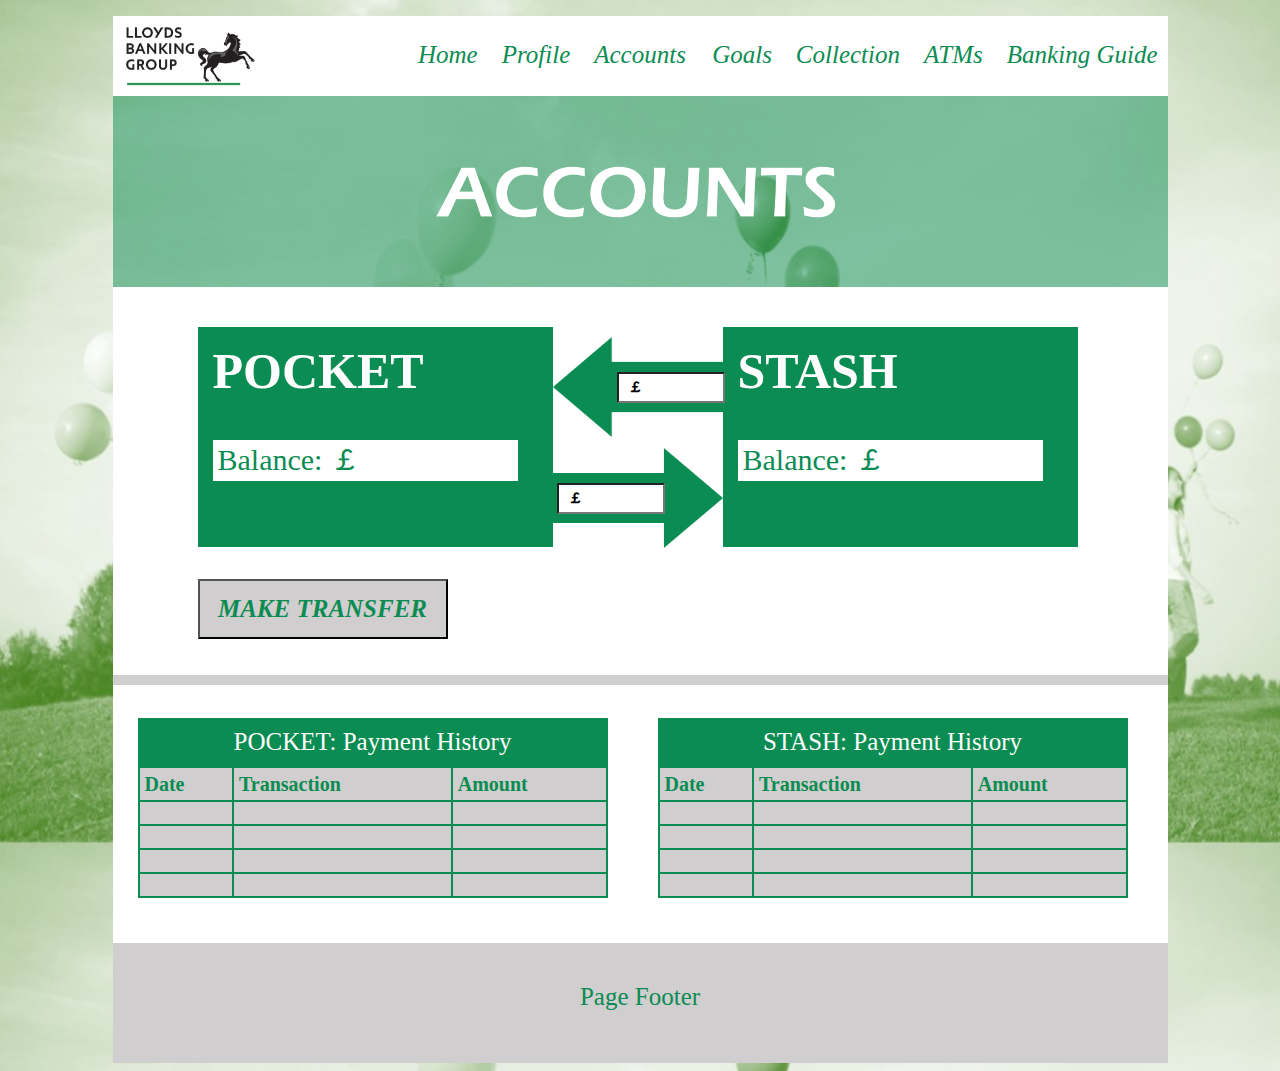
<file: Codes/Accounts.html>
<!DOCTYPE html>
<html>
<head>
	<title>Lloyds NetBanking</title>
	<meta charset="utf-8" />
	<link rel="stylesheet" type="text/css" href="Accounts.css"/>
</head>
<body>

<div id="nav_bar">
<ul>	
    <li> <a href="home.html">Home</a></li>
    <li> <a href="index.html">Profile</a></li>
    <li> <a href="Accounts.html">Accounts </a></li>
    <li> <a href="goals.html">Goals</a></li>
    <li> <a href="collection.html">Collection</a></li>
    <li> <a href="ATMs.html">ATMs</a></li>
    <li> <a href="Guide.html">Banking Guide</a></li>
</ul>
</div>

<div id="banner">
	<img  src="../images/accounts/Accounts_1.png" width="1055px" height="191px" alt="Accounts Banner">
</div>

<div id="content">

<div id="transfer_area">

	<div id="pocket">
		<span class="box_title">POCKET</span>
		<p id="pocket_balance">Balance: ￡ </p>
	</div>

	<div id="stash">
		<span class="box_title">STASH</span>
		<p id="stash_balance">Balance: ￡ </p>
	</div>

	<div id="leftarrow">
		<img src="../images/accounts/left_arrow.png" alt="Left Arrow">
		<input type="text" value="  ￡" />
	</div>

	<div id="rightarrow">
		<img src="../images/accounts/right_arrow.png" alt="Right Arrow">
		<input type="text" value="  ￡" />
	</div> 

	<input class="make_transfer" type="button" value="MAKE TRANSFER" onClick=" " />

</div>	

<hr/>
	
<div id="history_area">
	
	<div id="pocket_statements">
		<table border="0">
			<caption>POCKET: Payment History</caption>
			<tr>
				<th>Date</th><th>Transaction</th><th>Amount</th>
			</tr>
			
			<tr>
				<td> </td><td> </td><td> </td>
			</tr>
			
			<tr>
				<td> </td><td> </td><td> </td>
			</tr>
			
			<tr>
				<td> </td><td> </td><td> </td>
			</tr>
			
			<tr>
				<td> </td><td> </td><td> </td>
			</tr>
		</table>
	</div>	

	<div id="stash_statements">
		<table border="0">
			<caption>STASH: Payment History</caption>
			<tr>
				<th>Date</th><th>Transaction</th><th>Amount</th>
			</tr>
			
			<tr>
				<td> </td><td> </td><td> </td>
			</tr>
			
			<tr>
				<td> </td><td> </td><td> </td>
			</tr>
			
			<tr>
				<td> </td><td> </td><td> </td>
			</tr>
			
			<tr>
				<td> </td><td> </td><td> </td>
			</tr>
		</table>
	</div>

</div>	

</div>

<div id="footer">
	<p>Page Footer</p>
</div>

</body>
</html>
</file>
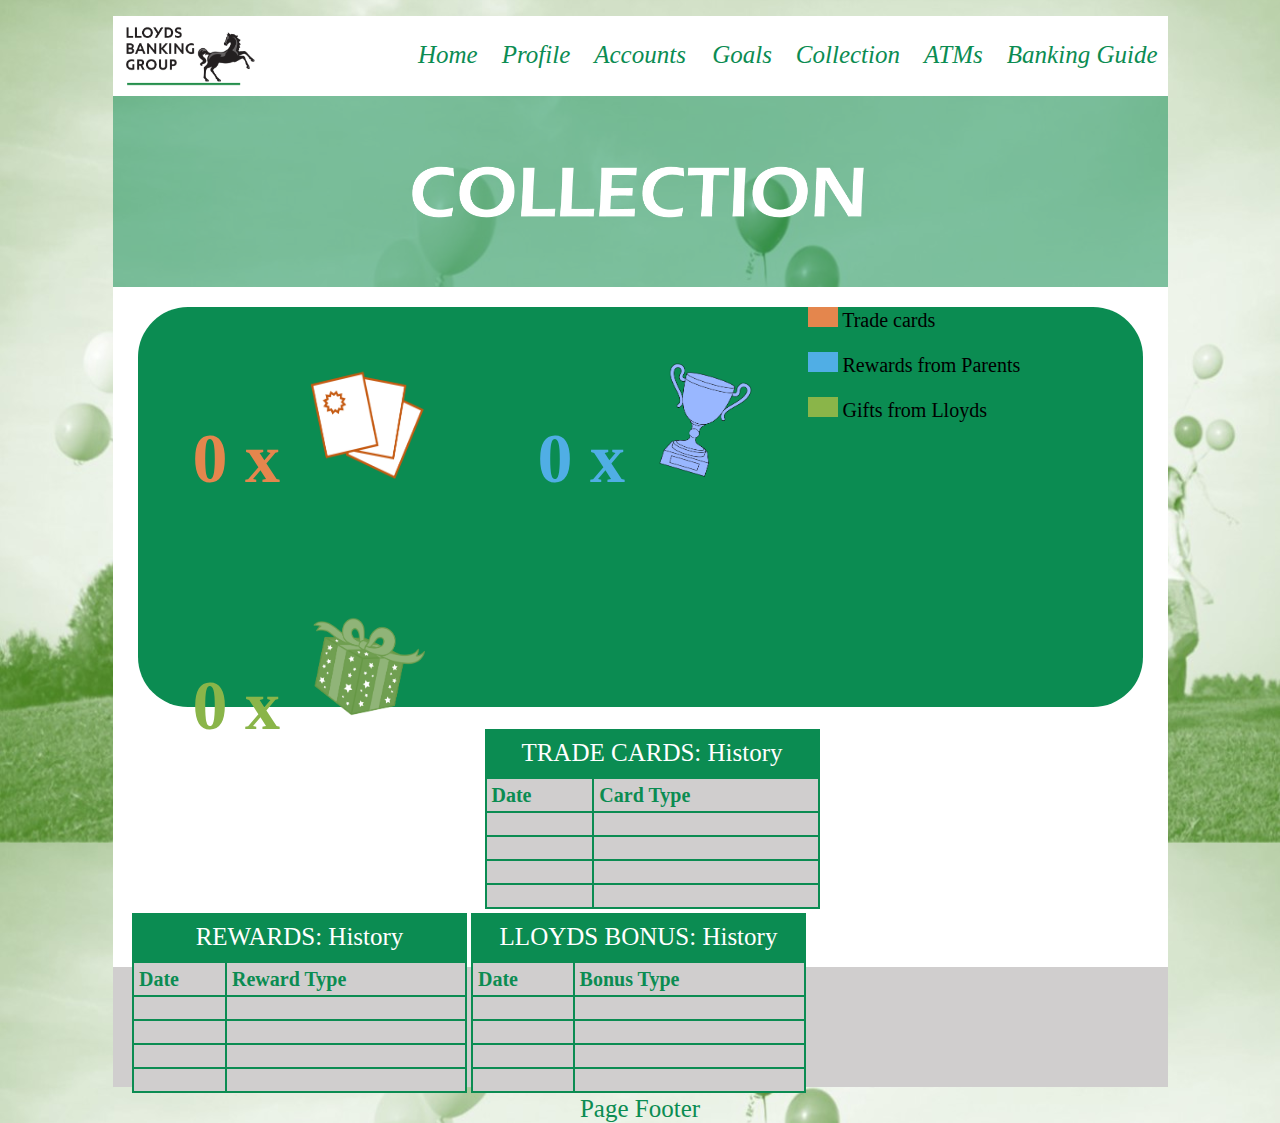
<file: Codes/collection.html>
<!DOCTYPE html >
<html>
<head> 
 <meta http-equiv="content-type" content="text/html;charset=utf-8"/> 
 <link rel="stylesheet" type="text/css" href="collection.css"/>
 <title>Collection</title> 
</head> 


<body>


<div id="nav_bar">
<ul>	
    <li> <a href="home.html">Home</a></li>
    <li> <a href="index.html">Profile</a></li>
    <li> <a href="Accounts.html">Accounts </a></li>
    <li> <a href="goals.html">Goals</a></li>
    <li> <a href="collection.html">Collection</a></li>
    <li> <a href="ATMs.html">ATMs</a></li>
    <li> <a href="Guide.html">Banking Guide</a></li>
</ul>
</div>

<div id="banner">
	<img  src="../images/collection/Collection_1.png" width="1055px" height="191px" alt="Collection Banner">
</div>

<div id="content">
<form id="trophies_box">
	<p id="cards">0 x
	<img src="../images/collection/cards(orange)_1.png" width="130px" height="120px" alt="Cards">
	</p>
	
	<p id="rewards">0 x
	<img src="../images/collection/goblet(blue)_1.png" width="110px" height="120px" alt="Goblet">
	</p>
	
	<p id="gifts">0 x
	<img src="../images/collection/gift(green)_1.png" width="130px" height="120px" alt="Gifts">
	</p>
	
	<div id="legend"
		<p><img src="../images/collection/orange_box.png" width="30px" height="20px" alt="Legend: Orange Box"> Trade cards</p>
		<p><img src="../images/collection/blue_box.png" width="30px" height="20px" alt="Legend: Blue Box"> Rewards from Parents</p>
		<p><img src="../images/collection/green_box.png" width="30px" height="20px" alt="Legend: Green Box"> Gifts from Lloyds</p>
	</div>
</form>

<div id="collection_history">
<table border="0">
	<caption>TRADE CARDS: History</caption>
	<tr>
		<th>Date</th><th>Card Type</th>
	</tr>
	<tr>
		<td> </td><td> </td>
	</tr>
	<tr>
		<td> </td><td> </td>
	</tr>
	<tr>
		<td> </td><td> </td>
	</tr>
	<tr>
		<td> </td><td> </td>
	</tr>
</table>

<table border="0">
	<caption>REWARDS: History</caption>
	<tr>
		<th>Date</th><th>Reward Type</th>
	</tr>
	<tr>
		<td> </td><td> </td>
	</tr>
	<tr>
		<td> </td><td> </td>
	</tr>
	<tr>
		<td> </td><td> </td>
	</tr>
	<tr>
		<td> </td><td> </td>
	</tr>
</table>

<table border="0">
	<caption>LLOYDS BONUS: History</caption>
	<tr>
		<th>Date</th><th>Bonus Type</th>
	</tr>
	<tr>
		<td> </td><td> </td>
	</tr>
	<tr>
		<td> </td><td> </td>
	</tr>
	<tr>
		<td> </td><td> </td>
	</tr>
	<tr>
		<td> </td><td> </td>
	</tr>
</table>

</div>

<div id="footer">
		<p>Page Footer</p>
</div>

</div>
</body>
</html>
</file>
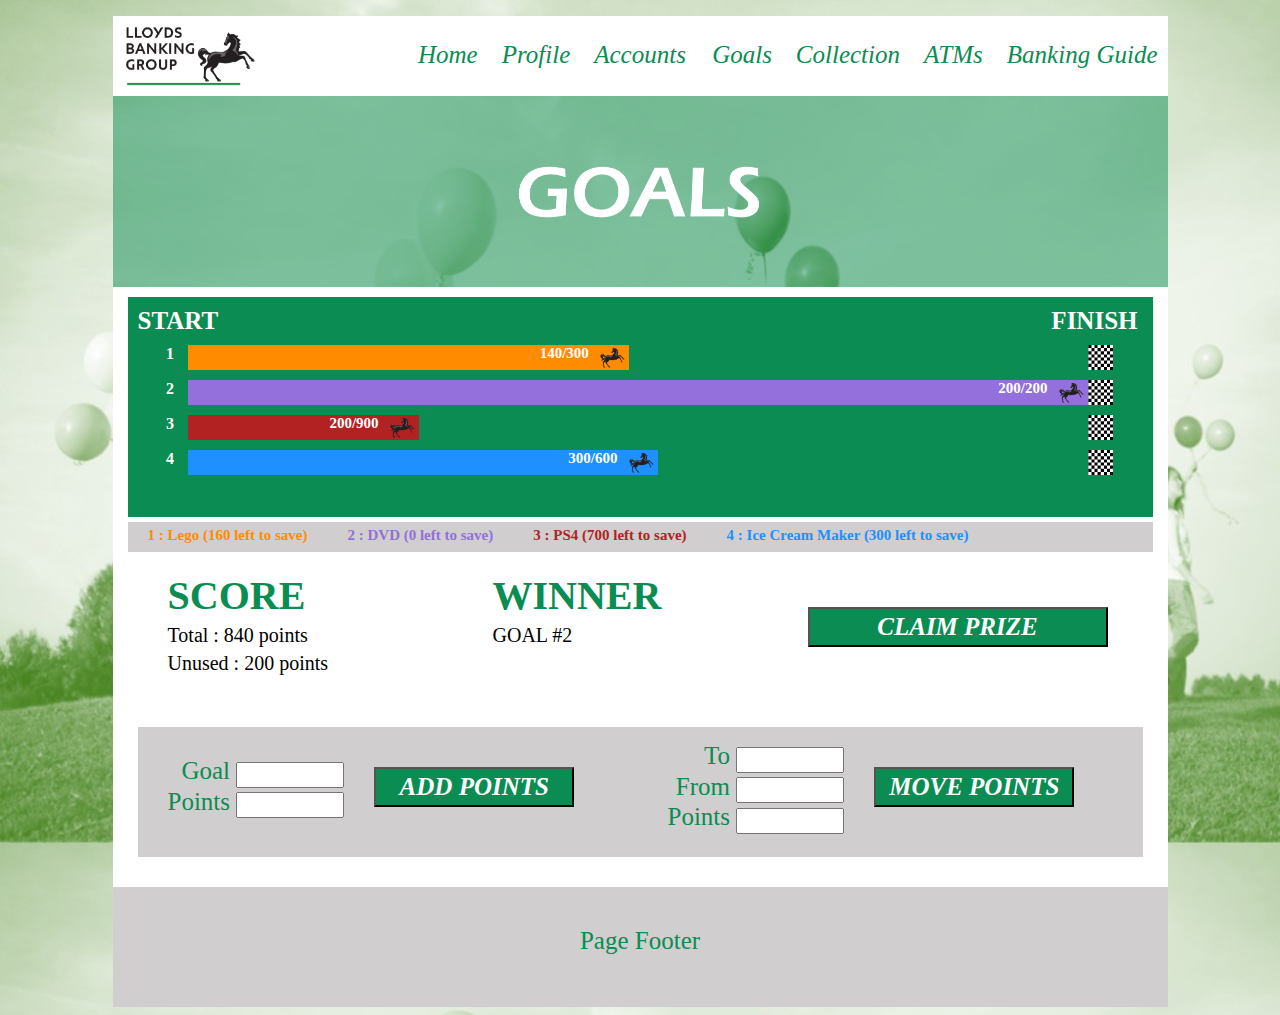
<file: Codes/goals.html>
<!DOCTYPE html >
<html>
<head> 
 <meta http-equiv="content-type" 
 content="text/html;charset=utf-8"/> 
 <link rel="stylesheet" type="text/css" href="goals.css"/>
 <script type="text/javascript" src="goals.js"></script>
 <title>Goals</title> 
</head> 


<body onLoad="initialize();">

<div id="nav_bar">
<ul>	
    <li> <a href="home.html">Home</a></li>
    <li> <a href="index.html">Profile</a></li>
    <li> <a href="Accounts.html">Accounts </a></li>
    <li> <a href="goals.html">Goals</a></li>
    <li> <a href="collection.html">Collection</a></li>
    <li> <a href="ATMs.html">ATMs</a></li>
    <li> <a href="Guide.html">Banking Guide</a></li>
</ul>
</div>

<div id="banner">
<img src="../images/goals/Goals_1.png" width="1055px" height="191px" alt="Goals Banner">
</div>

<div id="content">

<div id="frame" title="Bar LEFTCLICK = auto-fill the corresponding To (goal) field.
Bar RIGHTCLICK = auto-fill the corresponding From (goal) field.">
<div id="start_text">START</div>
<div id="finish_text">FINISH</div>

<div id="y-axis">
	<div class="numbers">1</div>
	<div class="numbers">2</div>
	<div class="numbers">3</div>
	<div class="numbers">4</div>
</div>


<div id="chart">
	<div class="bar_wrappers">
		<div id="bar1" class="bars" oncontextmenu="autoFillFromGoalFields(this.id, event);" onClick="autoFillToGoalFields(this.id);"></div>
		<img src="../images/goals/horse.png" width="40px" height="25px" style="background-color: transparent" class="horse" id="horse1"
									 oncontextmenu="autoFillFromGoalFields(this.id, event);" onClick="autoFillToGoalFields(this.id);">
	</div>

	<div class="bar_wrappers">
		<div id="bar2" class="bars" oncontextmenu="autoFillFromGoalFields(this.id, event);" onClick="autoFillToGoalFields(this.id);"></div>
		<img src="../images/goals/horse.png" width="40px" height="25px" style="background-color: transparent" class="horse" id="horse2"
									 oncontextmenu="autoFillFromGoalFields(this.id, event);" onClick="autoFillToGoalFields(this.id);">	</div>
	
	<div class="bar_wrappers">
		<div id="bar3" class="bars" oncontextmenu="autoFillFromGoalFields(this.id, event);" onClick="autoFillToGoalFields(this.id);"></div>
		<img src="../images/goals/horse.png" width="40px" height="25px" style="background-color: transparent" class="horse" id="horse3"
									 oncontextmenu="autoFillFromGoalFields(this.id, event);" onClick="autoFillToGoalFields(this.id);">
	</div>
	
	<div class="bar_wrappers">
		<div id="bar4" class="bars" oncontextmenu="autoFillFromGoalFields(this.id, event);" onClick="autoFillToGoalFields(this.id);"></div>
		<img src="../images/goals/horse.png" width="40px" height="25px" style="background-color: transparent" class="horse" id="horse4"
									 oncontextmenu="autoFillFromGoalFields(this.id, event);" onClick="autoFillToGoalFields(this.id);">
	</div>
</div>

<div id="finish">
	<div class="finish"><img src="../images/goals/finish_sign.png" width="25px" height="25px" alt="finish sign"></div>
	<div class="finish"><img src="../images/goals/finish_sign.png" width="25px" height="25px" alt="finish sign"></div>
	<div class="finish"><img src="../images/goals/finish_sign.png" width="25px" height="25px" alt="finish sign"></div>
	<div class="finish"><img src="../images/goals/finish_sign.png" width="25px" height="25px" alt="finish sign"></div>
</div>
</div>

<div id="legend">
	<p id="1"></p>
	<p id="2"></p>
	<p id="3"></p>
	<p id="4"></p>
</div>

<div id="overview">
	<div id="score">
		<p class="heading">SCORE</p>
		<p>Total : 840 points</p>
		<p id="unused"></p>
	</div>
	
	<div id="winner">
		<p class="heading">WINNER</p>
		<p id="wining_goal"></p>
	</div>
	
	<input class="claim_prize" type="button" value="CLAIM PRIZE" onClick="goalIsComplete();" />
</div>

<form id="control_panel">
	<div id="add_points">
		<p>
			Goal <input type="text" id="add_goal_num" /><br/>
			Points <input type="text" id="add_goal_points" /><br/>
		</p>	
		<input class="add" type="button" value="ADD POINTS" onClick="addPoints();" />
	</div>

	<div id="move_points">
		<p>
			To <input type="text" id="to_goal_num" /><br/>
			From <input type="text" id="from_goal_num" /><br/>
			Points <input type="text" id="move_goal_points" /><br/>
		</p>
		<input class="move" type="button" value="MOVE POINTS" onClick="movePoints();" />
	</div>
</form>

<div id="footer">
		<p>Page Footer</p>
</div>

</div>
</body>
</html>
</file>
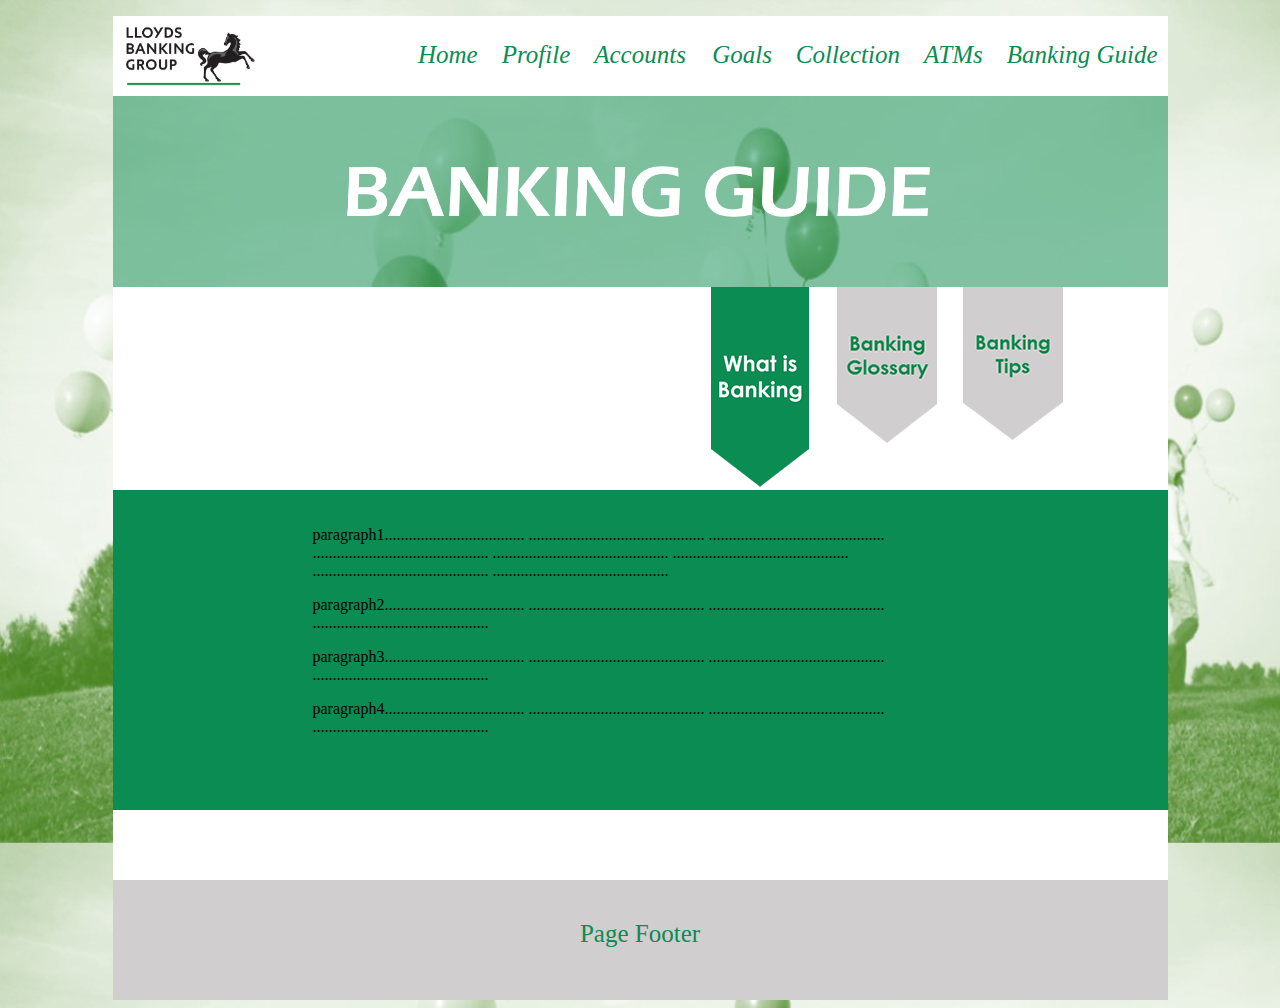
<file: Codes/Guide.html>
<!DOCTYPE html >
<html>
<head>
	<meta http-equiv="Content-Type" content="text/html; charset=utf-8" />
	<link rel="stylesheet" type="text/css" href="guide-CSS.css" />
	<title>Banking guide</title>
</head>


<body>

<div id="nav_bar">
<ul>	
    <li> <a href="home.html">Home</a></li>
    <li> <a href="index.html">Profile</a></li>
    <li> <a href="Accounts.html">Accounts </a></li>
    <li> <a href="goals.html">Goals</a></li>
    <li> <a href="collection.html">Collection</a></li>
    <li> <a href="ATMs.html">ATMs</a></li>
    <li> <a href="Guide.html">Banking Guide</a></li>
</ul>
</div>

<div id="banner">
	<img src="../images/bank_guide/banking_guide_1.png" alt="Baking guide" title="Banking guide" width="1055" height="191" />
</div>

<div id="content">	
	
	<div id="body">
		<table>
			<tr>
				<td>
					<div id="what_is_bankingv2" onclick="myFunction4()">
						<img src="../images/bank_guide/what_is_bankingv2.png" alt="What is banking?" title="What is banking?" width="100" height="200" />
					</div>
					<div id="what_is_banking" onclick="">
						<img src="../images/bank_guide/what_is_banking.png" alt="What is banking?" title="What is banking?" width="100" height="200" />
					</div>
				</td>
				<td>
					<div id="banking_glossaryv2" onclick="myFunction5()">
						<img src="../images/bank_guide/banking_glossaryv2.png" alt="Banking glossary" title="Banking glossary" width="100" height="200" />
					</div>
					<div id="banking_glossary" onclick="">
						<img src="../images/bank_guide/banking_glossary.png" alt="Banking glossary" title="Banking glossary" width="100" height="200" />
					</div>
				</td>
				<td>
					<div id="banking_tipsv2" onclick="myFunction6()">
						<img src="../images/bank_guide/how_to_bankv2.png" alt="Banking Tips" title="Banking Tips" width="100" height="200" />
					</div>
					<div id="banking_tips" onclick="">
						<img src="../images/bank_guide/how_to_bank.png" alt="Banking Tips" title="Banking Tips" width="100" height="200" />
					</div>
				</td>
			</tr>
		</table>

		<div id="what_is_banking_box">
			<p>paragraph1...................................
			............................................
			............................................
			............................................
			............................................
			............................................
			............................................
			............................................</p>
			<p>paragraph2...................................
			............................................
			............................................
			............................................</p>
			<p>paragraph3...................................
			............................................
			............................................
			............................................</p>
			<p>paragraph4...................................
			............................................
			............................................
			............................................</p>
		</div>

		<div id="banking_glossary_box">
			<p>paragraph1</p>
			<p>paragraph1</p>
			<p>paragraph1</p>

		</div>
		
		<div id="banking_tips_box">
			<p>paragraph1</p>
			<p>paragraph1</p>
			<p>paragraph1</p>
		</div>
	</div>
	
</div>

<div id="footer">
		<p>Page Footer</p>
</div>

<script type="text/javascript">

	
function myFunction4(){
	document.getElementById("what_is_banking").style.display = 'block';
	document.getElementById("banking_glossary").style.display = 'none';
	document.getElementById("banking_tips").style.display = 'none';
	
	document.getElementById("what_is_bankingv2").style.display = 'none';
	document.getElementById("banking_glossaryv2").style.display = 'block';
	document.getElementById("banking_tipsv2").style.display = 'block';
	
	document.getElementById("banking_glossary_box").style.display = 'none';
	document.getElementById("what_is_banking_box").style.display = 'block';
	document.getElementById("banking_tips_box").style.display = 'none';
}
function myFunction5(){
	document.getElementById("what_is_banking").style.display = 'none';
	document.getElementById("banking_glossary").style.display = 'block';
	document.getElementById("banking_tips").style.display = 'none';
	
	document.getElementById("what_is_bankingv2").style.display = 'block';
	document.getElementById("banking_glossaryv2").style.display = 'none';
	document.getElementById("banking_tipsv2").style.display = 'block';

	document.getElementById("banking_glossary_box").style.display = 'block';
	document.getElementById("what_is_banking_box").style.display = 'none';
	document.getElementById("banking_tips_box").style.display = 'none';
}
function myFunction6(){
	document.getElementById("what_is_banking").style.display = 'none';
	document.getElementById("banking_glossary").style.display = 'none';
	document.getElementById("banking_tips").style.display = 'block';
	
	document.getElementById("what_is_bankingv2").style.display = 'block';
	document.getElementById("banking_glossaryv2").style.display = 'block';
	document.getElementById("banking_tipsv2").style.display = 'none';
	
	document.getElementById("banking_glossary_box").style.display = 'none';
	document.getElementById("what_is_banking_box").style.display = 'none';
	document.getElementById("banking_tips_box").style.display = 'block';
}
function myFunction7(){
	document.getElementById("what_is_banking").style.display = 'none';
	document.getElementById("banking_glossary").style.display = 'none';
	document.getElementById("banking_tips").style.display = 'none';
	
	document.getElementById("what_is_bankingv2").style.display = 'block';
	document.getElementById("banking_glossaryv2").style.display = 'block';
	document.getElementById("banking_tipsv2").style.display = 'block';
	
	document.getElementById("banking_glossary_box").style.display = 'none';
	document.getElementById("what_is_banking_box").style.display = 'none';
	document.getElementById("banking_tips_box").style.display = 'none';
}
</script>


</body>
</html>
</file>
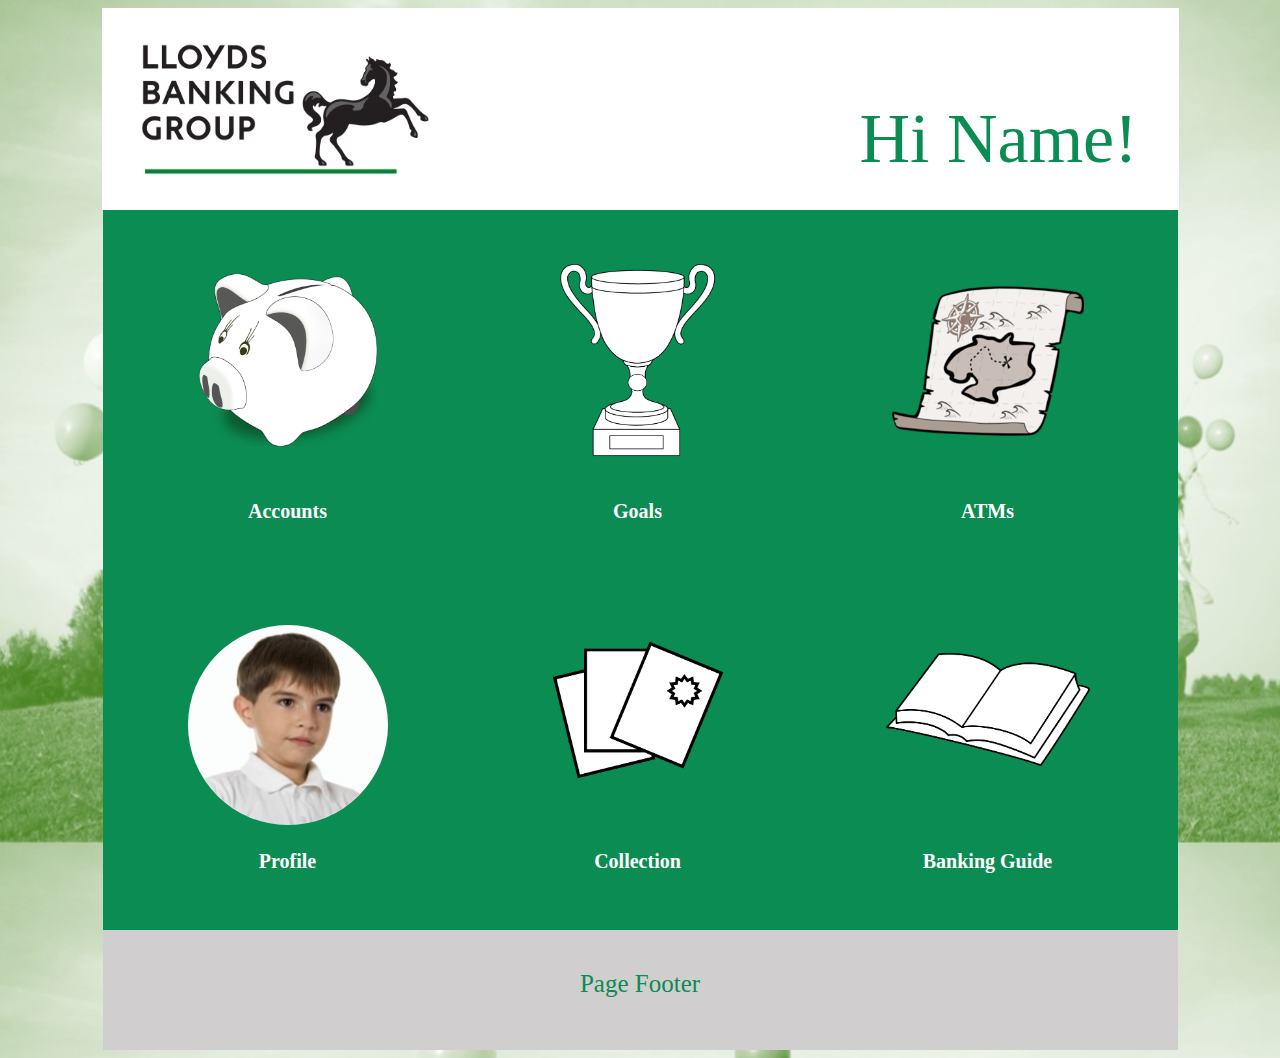
<file: Codes/home.html>
<!DOCTYPE html >
<html>
<head> 
 <meta http-equiv="content-type" 
 content="text/html;charset=utf-8"/> 
 <link rel="stylesheet" type="text/css" href="home.css" />
 <title>Home</title> 
</head> 


<body>


<div id="greeting_box">
	<p>Hi Name!</p>
</div>

<div id="nav_panel">

<div id="frame">	
	<a href="Accounts.html" class="buttons">
		<img src="../images/home/piggy_bank_1.png" width="230px" height="230px" alt="Accounts">
		<p>Accounts</p>
	</a>
	
	<a href="goals.html" class="buttons">
		<img src="../images/home/goblet_1.png" width="230px" height="230px" alt="Goals">
		<p>Goals</p>
	</a>
	
	<a href="ATMs.html" class="buttons">
		<img src="../images/home/map_1.png" width="230px" height="230px" alt="ATMs">
		<p>ATMs</p>
	</a>
	
	<a href="index.html" class="buttons">
		<img src="../images/home/photo.jpg" width="200px" height="200px" alt="Profile" id="photo">
		<p>Profile</p>
	</a>
	
	<a href="collection.html" class="buttons">
		<img src="../images/home/cards_1.png" width="230px" height="230px" alt="Collection">
		<p>Collection</p>
	</a>
	
	<a href="Guide.html" class="buttons">
		<img src="../images/home/book_1.png" width="230px" height="230px" alt="Banking Guide">
		<p>Banking Guide</p>
	</a>
</div>
	
</div>


</div>

<div id="footer">
		<p>Page Footer</p>
</div>

</div>
</body>
</html>
</file>
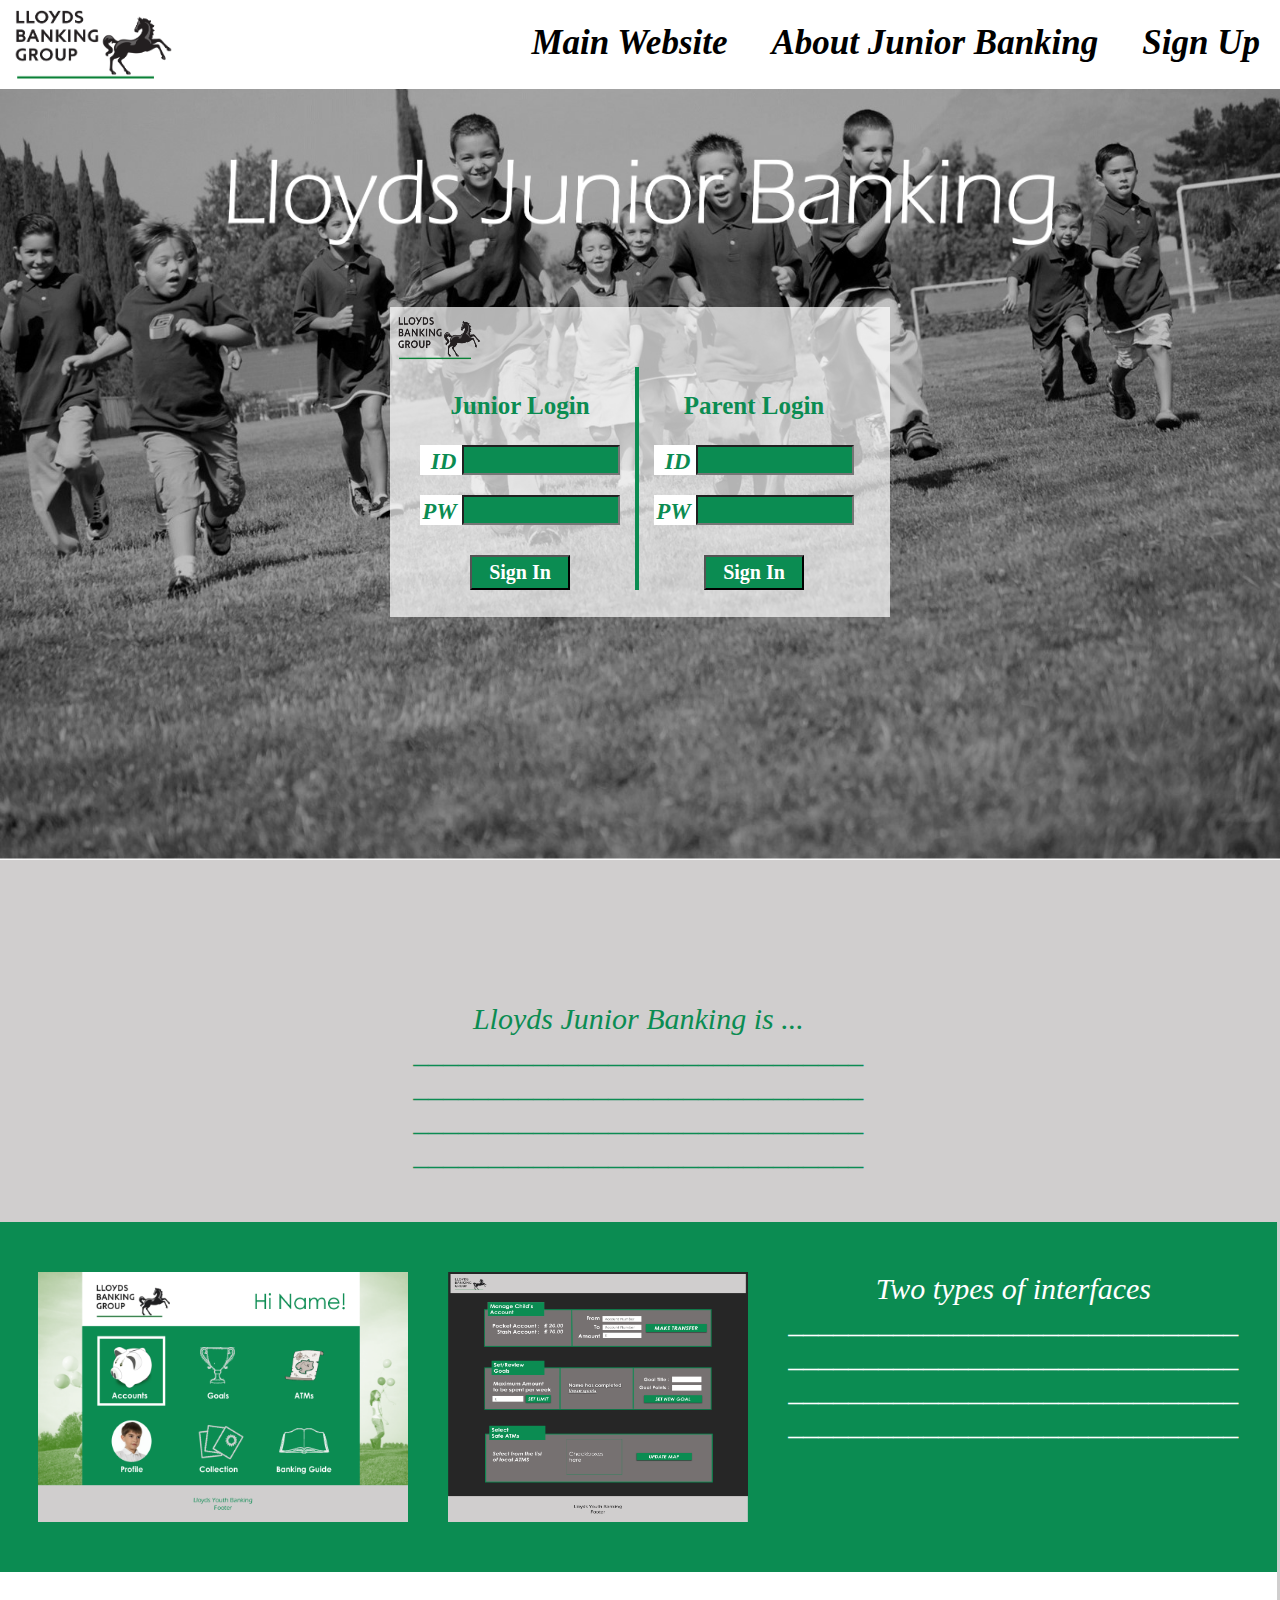
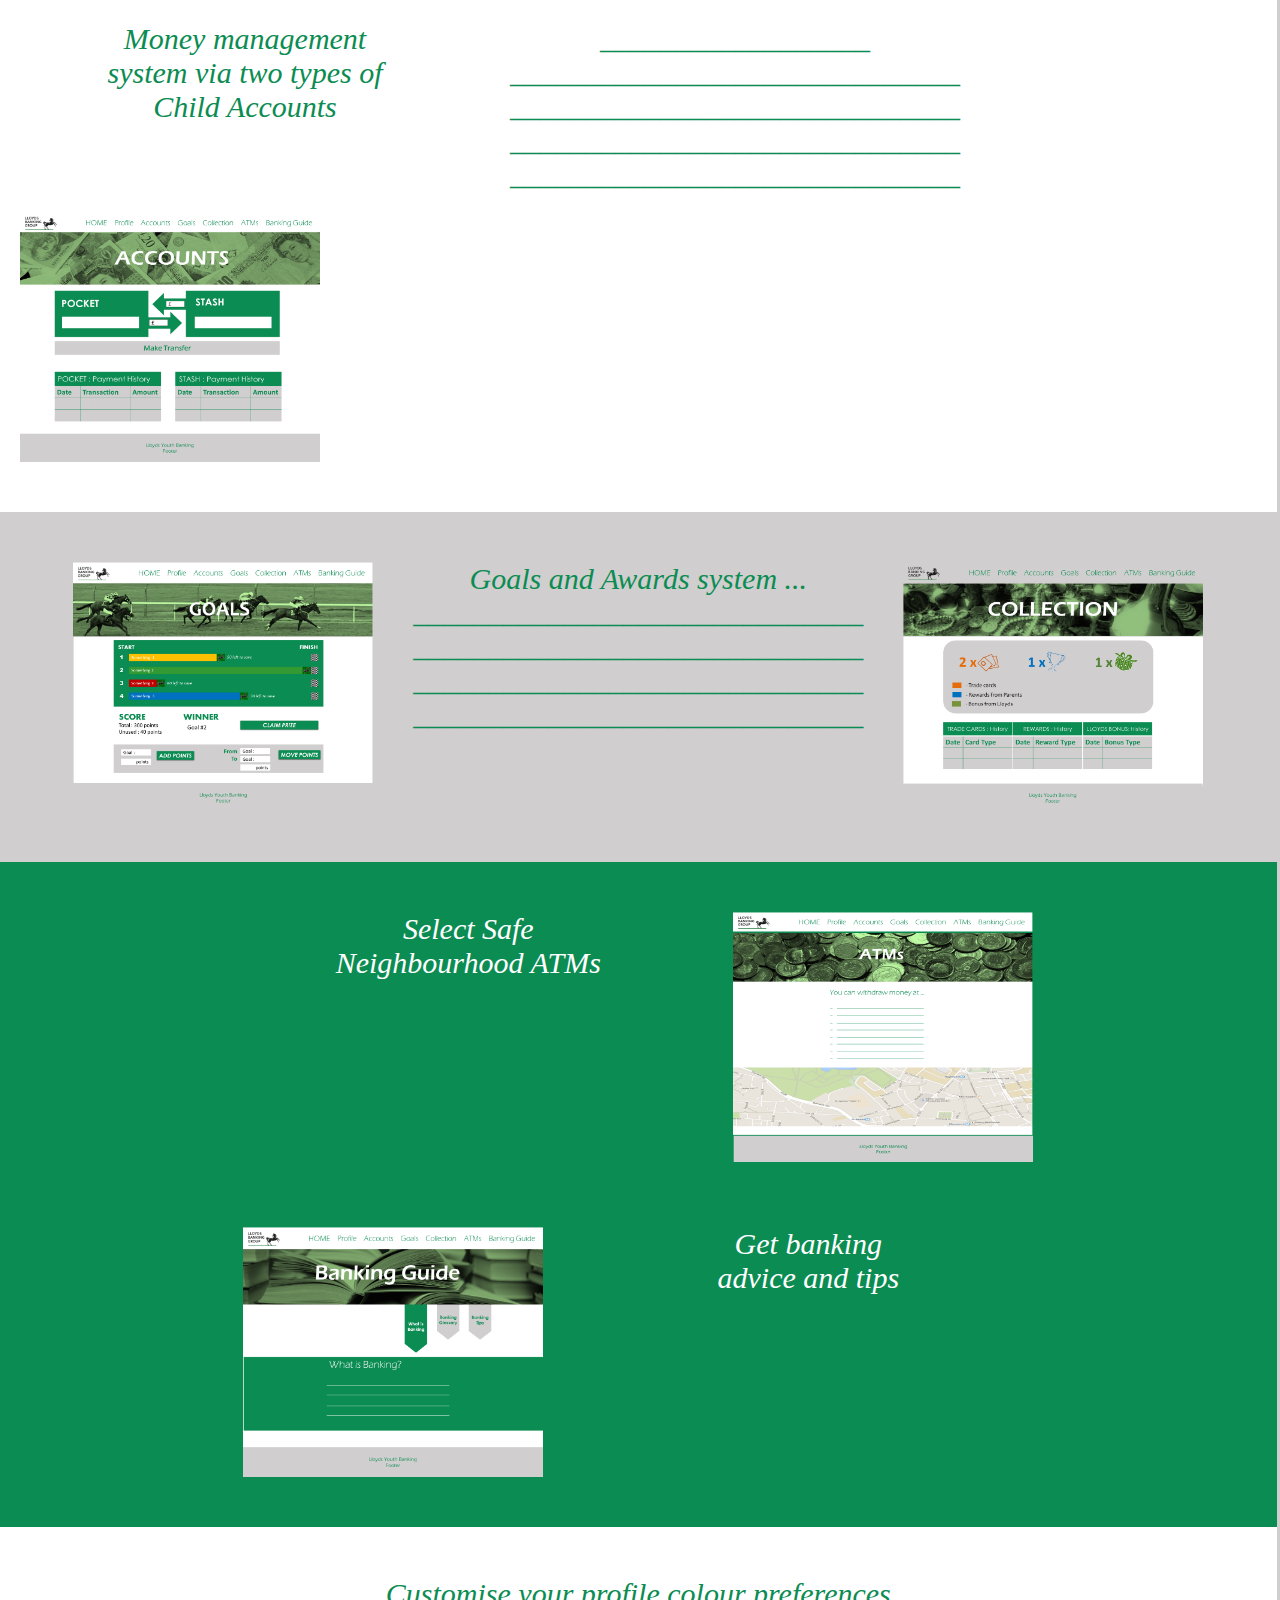
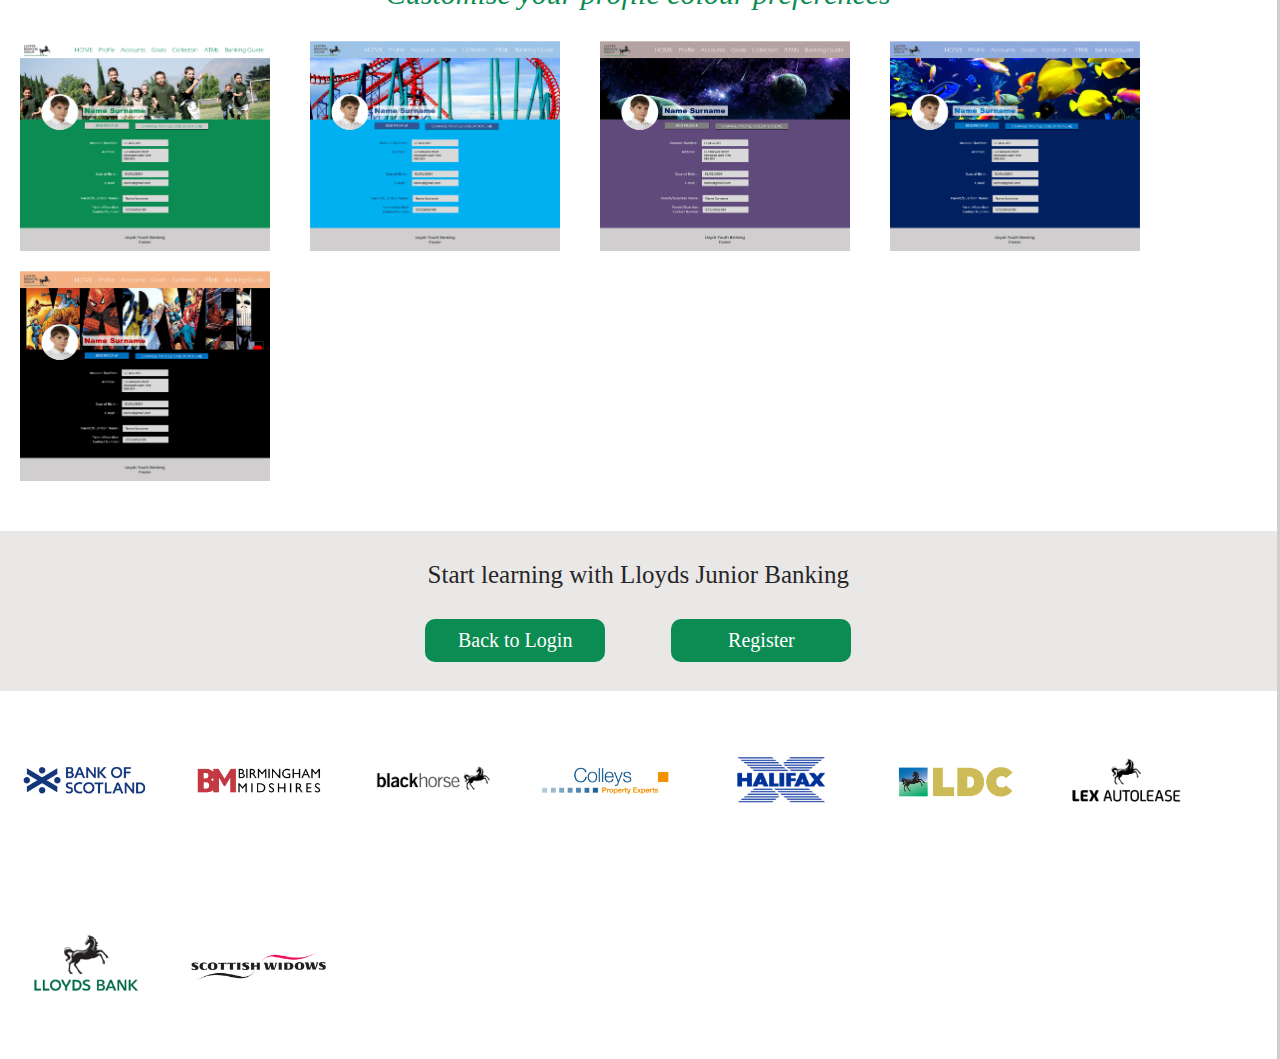
<file: Codes/Landing_Page.html>
<!DOCTYPE html>
<html>
<head>
	<title>Lloyds NetBanking</title>
	<meta charset="utf-8" />
	<link rel="stylesheet" type="text/css" href="Landing_Page.css"/>
</head>


<body>

<div id="nav_bar">
	<ul>	
        <li><a href="Landing_Page.html">Main Website</a></li>
        <li><a id="scroll" href="Landing_Page.html#about_start" onclick="smooth_scroll();">About Junior Banking</a></li>
        <li><a href="SignUp.html">Sign Up</a></li>
	</ul>
</div>
	
<div id="main">
	<img src="../images/login/title.png" alt="finish sign" id="title">

	<div id="login">
		<div id="j_login">
			<p>Junior Login</p>
			<p class="input_title">ID <input type="text" class="input_field" /></p> 
			<p class="input_title">PW <input type="text" class="input_field" /></p> 
			<input class="login_button" type="button" value="Sign In" id="j_log" onclick="window.location.href='home.html'" />
		</div>
			
		<div id="p_login">
			<p>Parent Login</p>
			<p class="input_title">ID <input type="text" class="input_field" /></p>
			<p class="input_title">PW <input type="text" class="input_field" /></p>
			<input class="login_button" type="button" value="Sign In" id="p_log" onclick="window.location.href='parent_account.html'" />
		</div>
	</div>
	
</div>

<div id="about_start">	
<div class="grey">
	<div class="ABOUT_content">
		<p class="site_info">Lloyds Junior Banking is ...
			<br/>______________________________
			<br/>______________________________
			<br/>______________________________
			<br/>______________________________
		</p>
	</div>
</div>
	
<div class="green">
	<div class="ABOUT_content">
		<img src="../images/login/pages/4.png" width="370px" height="250px" alt="home" class="page_sample">
		<img src="../images/login/pages/11.png" width="300px" height="250px" alt="home" class="page_sample">
		
		<p class="site_info">Two types of interfaces
			<br/>______________________________
			<br/>______________________________
			<br/>______________________________
			<br/>______________________________
		</p>
	</div>
</div>
	
<div class="white">
	<div class="ABOUT_content">
		<p class="site_info">Money management
			<br/>system via two types of
			<br/>Child Accounts
		</p>
	
		<p class="site_info">__________________
			<br/>______________________________
			<br/>______________________________
			<br/>______________________________
			<br/>______________________________
		</p>
		
		<img src="../images/login/pages/5.png" width="300px" height="250px" alt="home" class="page_sample">
	</div>
</div>
	
<div class="grey">
	<div class="ABOUT_content">
		<img src="../images/login/pages/6.png" width="300px" height="250px" alt="home" class="page_sample">

		<p class="site_info">Goals and Awards system ...
			<br/>______________________________
			<br/>______________________________
			<br/>______________________________
			<br/>______________________________
		</p>
	
		<img src="../images/login/pages/7.png" width="300px" height="250px" alt="home" class="page_sample">
	</div>
</div>
	
<div class="green">
	<div class="ABOUT_content" id="atms">
		<p class="site_info">Select Safe<br/>Neighbourhood ATMs</p>
	
		<img src="../images/login/pages/8.png" width="300px" height="250px" alt="home" class="page_sample">
	</div>	
	<div class="ABOUT_content"  id="guide">	
		<img src="../images/login/pages/9.png" width="300px" height="250px" alt="home" class="page_sample">
		
		<p class="site_info">Get banking <br/>advice and tips</p>
	</div>
</div>

<div class="white">
	<div class="ABOUT_content" id="profiles_text">
		<p class="site_info">Customise your profile colour preferences</p>
	</div>	
	
	<div class="ABOUT_content" id="profiles_pics">	
		<img src="../images/login/pages/100.png" width="250px" height="210px" alt="home" class="page_sample">
		<img src="../images/login/pages/101.png" width="250px" height="210px" alt="home" class="page_sample">
		<img src="../images/login/pages/102.png" width="250px" height="210px" alt="home" class="page_sample">
		<img src="../images/login/pages/103.png" width="250px" height="210px" alt="home" class="page_sample">
		<img src="../images/login/pages/104.png" width="250px" height="210px" alt="home" class="page_sample">
	</div>	
</div>

</div>
	
<div id="footer">
	<p id="footer_message">
		Start learning with Lloyds Junior Banking<br/>
		<button id="back_to_top" onclick="window.location.href='Landing_Page.html'">Back to Login</button>
		<button id="register" onclick="window.location.href='SignUp.html'">Register</button>
	</p>
	
	
	
	<div id="brands_logos">
		<img src="../images/login/bank_of_scotland.png" alt="bank_of_scotland" class="logos">
		<img src="../images/login/birmingham_midshares.png" alt="birmingham_midshares" class="logos">
		<img src="../images/login/black_horse.png" alt="black_horse" class="logos">
		<img src="../images/login/colleys.png" alt="colleys" class="logos">
		<img src="../images/login/halifax.png" alt="halifax" class="logos">
		<img src="../images/login/ldc.png" alt="ldc" class="logos">
		<img src="../images/login/lloyds_autolease.png" alt="lloyds_autolease" class="logos">
		<img src="../images/login/lloyds_bank.png" alt="lloyds_bank" class="logos">
		<img src="../images/login/scottish_widows.png" alt="scottish_widows" class="logos">
	</div>
</div>
		

</body>
</html>
</file>
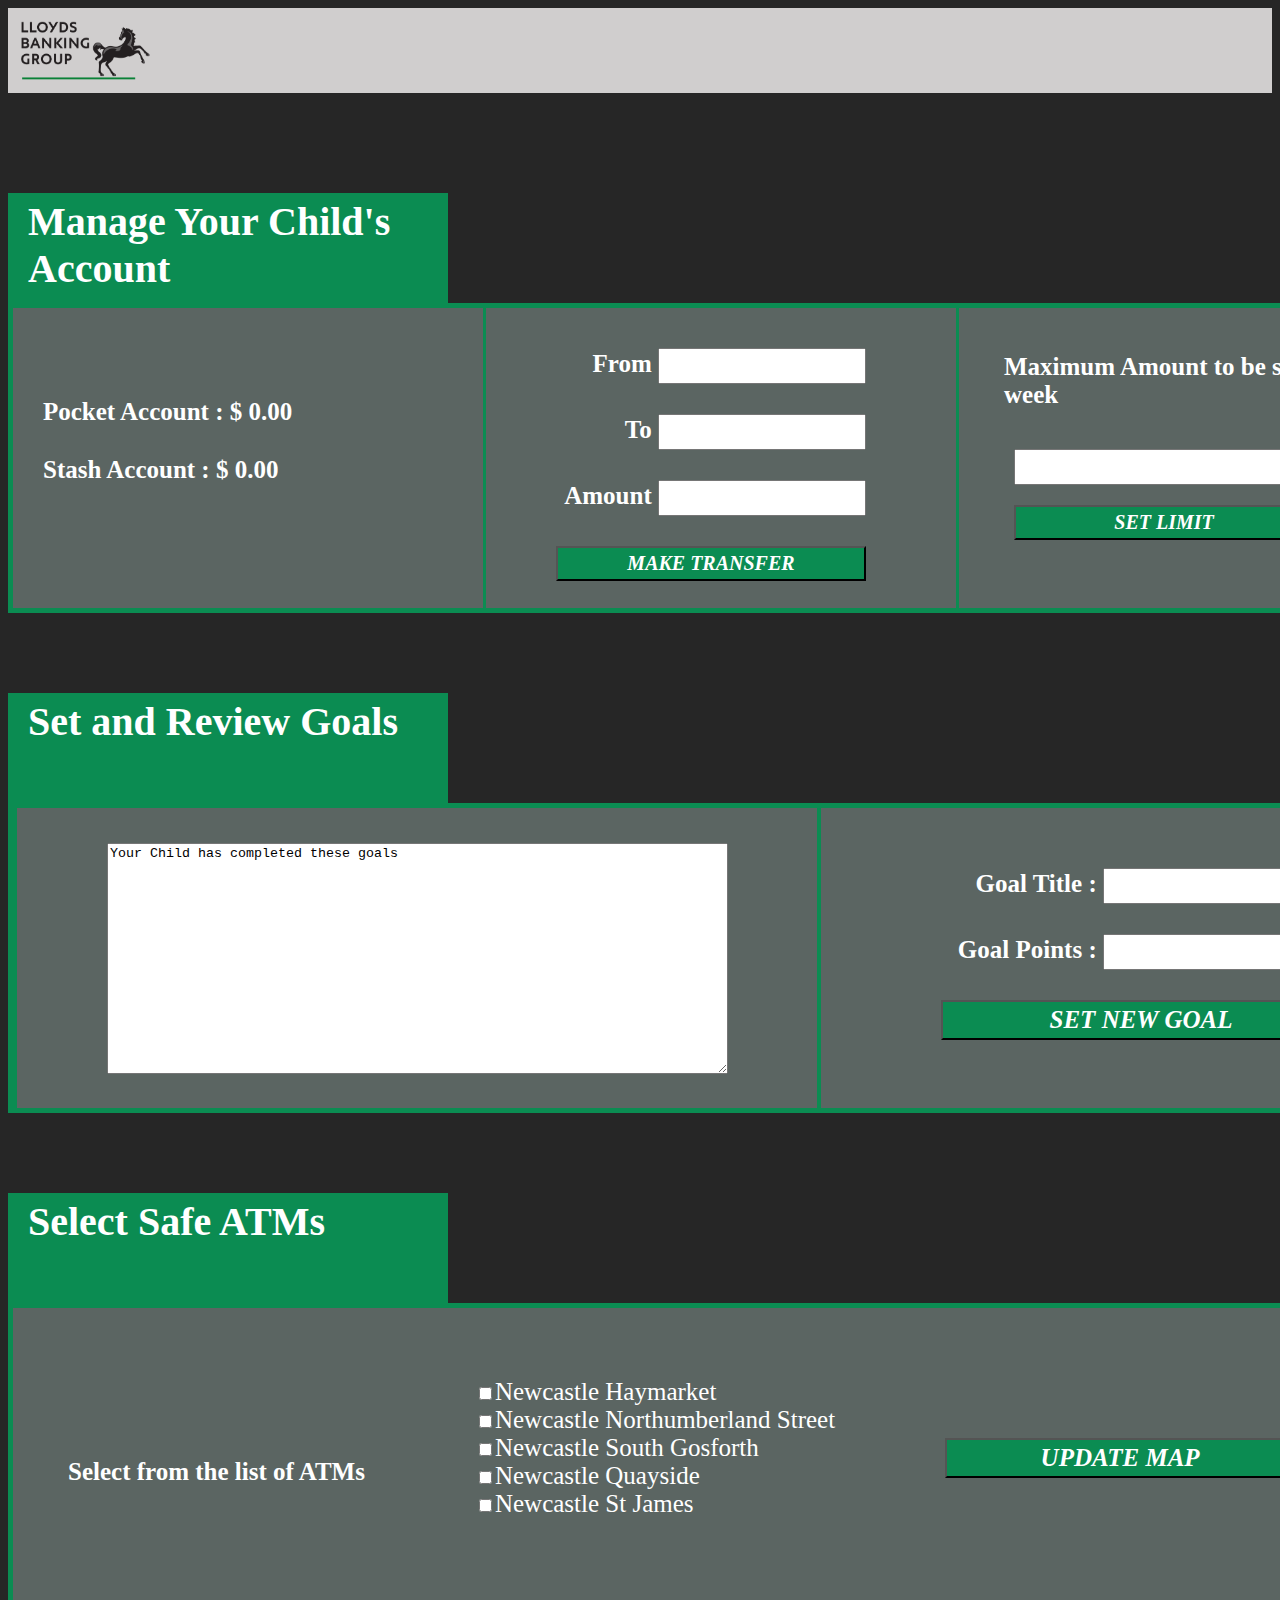
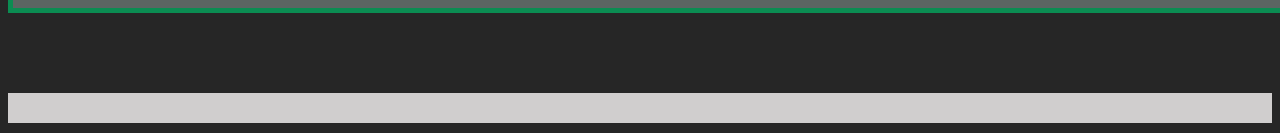
<file: Codes/parent_account.html>
<!DOCTYPE html >
<html>
<head> 
 <meta http-equiv="content-type" 
 content="text/html;charset=utf-8"/> 
 <link rel="stylesheet" type="text/css" href="parent_account.css"/>
 <title>Parent Account</title> 
</head> 


<body>
<div id="content">

<div id="nav_bar">

</div>

<div id="box1">
	<p class="title">Manage Your Child's Account</p>
	<form id="manage_child_account">
		<div id="child_accounts">
			<p class="pocket">Pocket Account : $ 0.00</p>
			<p class="stash">Stash Account : $ 0.00</p>
		</div>
	
		<div id="transfer">
			<p>From <input type="text" name="from" /></p>
			<p>To <input type="text" name="to" /></p>
			<p>Amount <input type="text" name="amount" /></p>
			<input class="make_tranfser" type="button" value="MAKE TRANSFER" onClick="" />
		</div>
		
		<div id="set_limit">
			<p>Maximum Amount to be spent per week</p>
			<p>
				<input type="text" name="spend_limit" />
				<input class="set_limit" type="button" value="SET LIMIT" onClick="" />
			</p>
		</div>
	</form>		
</div>


<div id="box2">
	<p class="title">Set and Review Goals</p>
	<form id="set_goals">
		<div id="completed_goals">
			<textarea class="complete_goals" name="complete_goals" rows="15" cols="75" />Your Child has completed these goals</textarea>
		</div>
		
		<div id="new_goal">
			<p>Goal Title : <input type="text" name="goal_title" /></p>
			<p>Goal Points : <input type="text" name="goal_points" /></p>
			<p><input class="set_new_goal" type="button" value="SET NEW GOAL" onClick="" /></p>
		</div>
	</form>
</div>


<div id="box3">
	<p class="title">Select Safe ATMs</p>
	<form id="choose_atms">
		<p class="prompt">Select from the list of ATMs</p>
		<p>
			<input type="checkbox" name="ATM-1" value="Yes" />Newcastle Haymarket<br/>
			<input type="checkbox" name="ATM-2" value="Yes" />Newcastle Northumberland Street<br/>
			<input type="checkbox" name="ATM-3" value="Yes" />Newcastle South Gosforth<br/>
			<input type="checkbox" name="ATM-4" value="Yes" />Newcastle Quayside<br/>
			<input type="checkbox" name="ATM-5" value="Yes" />Newcastle St James<br/>
		</p>
		<p><input class="select_atms" type="button" value="UPDATE MAP" onClick="" /></p>
	</form>
</div>

<div id="footer">
	
</div>

</div>
</body>
</html>
</file>
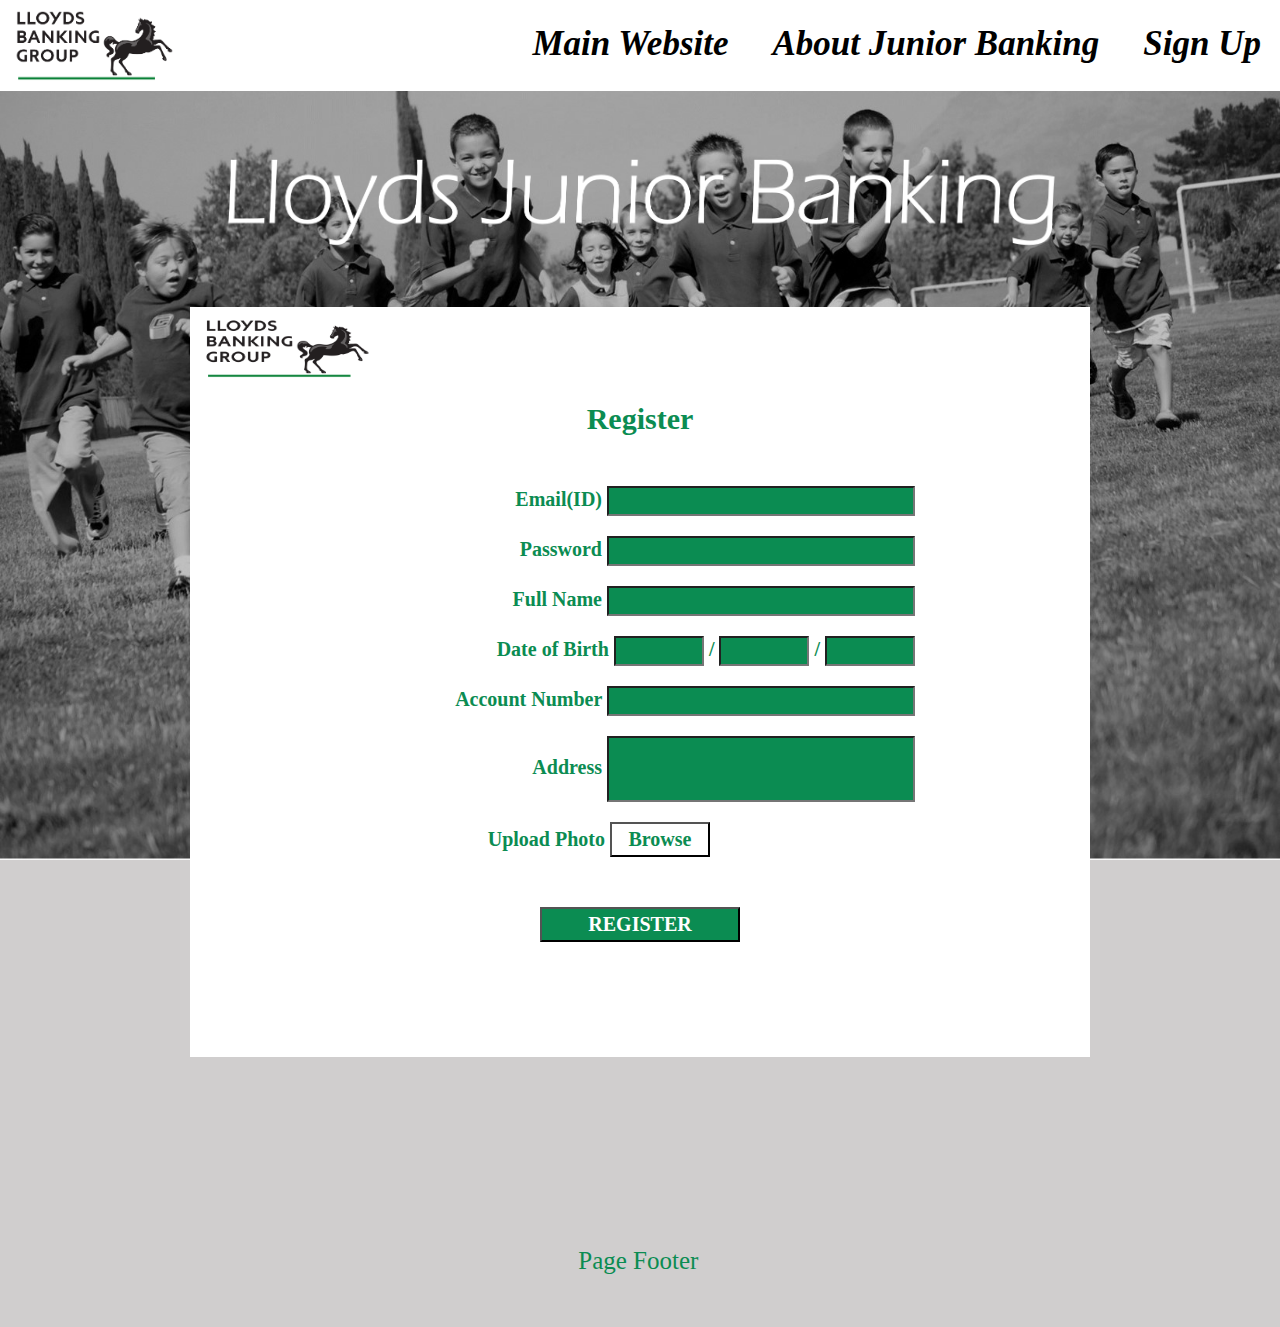
<file: Codes/SignUp.html>
<!DOCTYPE html>
<html>
<head>
	<title>Lloyds NetBanking</title>
	<meta charset="utf-8" />
	<link rel="stylesheet" type="text/css" href="SignUp.css"/>
</head>

<body>

<div id="nav_bar">
	<ul>	
        <li><a href="Landing_Page.html">Main Website</a></li>
        <li><a href="Landing_Page.html#p1">About Junior Banking</a></li>
        <li><a href="SignUp.html">Sign Up</a></li>
	</ul>
</div>

<div id="main">
<img src="../images/login/title.png" alt="finish sign" id="title">

<div id="register">
		
	<div id="form">
		<p id="form_title">Register</p>
			
		<p class="field_title">Email(ID) <input type="text" class="input_field"/></p>
			
		<p class="field_title">Password <input type="text" class="input_field"/></p> 
		
		<p class="field_title">Full Name <input type="text" class="input_field"/></p>
		
		<p class="field_title">Date of Birth 
			<input id="day" maxlength="2"/> /
			<input id="month" maxlength="2"/> /
			<input id="year" maxlength="4"/>
		</p> 
		
		<p class="field_title">Account Number <input type="text" class="input_field"/></p>
		
		<p class="field_title">Address <input type="text" class="input_field" id="address"/></p>
		
		<p class="field_title">Upload Photo <button id="upload_photo">Browse</button></p>
		
		<input id="register_button" type="button" value="REGISTER" id="j_log" onclick="" />
	</div>
</div>
</div>

<div id="footer">
		<p>Page Footer</p>
</div>


</body>
</html>
</file>
<file: Codes/Accounts.css>
/**---------------------------------------------------------------------*/
body		{background-image: url("../images/general/background_kids.jpg");
		background-size: 100%;}

#content	{background-color: #FFFFFF;
			width: 1055px;
			margin: 0px auto;
			padding-top: 10px;}
			
#banner	{width: 1055px;
		height: 191px;
		margin: 0% auto;}
/**---------------------------------------------------------------------*/	


/**---------------------------------------------------------------------*/	
#nav_bar	{background-color: #FFFFFF;
			height: 80px;
			width: 1055px;
			background-image:url("../images/general/lloyds_group_logo.png");
			background-position: left;
			background-size: 157px 85px;
			background-repeat: no-repeat;
			margin: 0% auto;}
#nav_bar ul	{text-align: right;
			padding: 25px 0px;}
#nav_bar ul li	{display: inline;
			font-family: Century Gothic;
			font-size: 25px;
			font-style: italic;
			color: #0B8C52;
			padding: 25px 10px;}
#nav_bar li a	{text-decoration:none;
			color: #0B8C52;}
#nav_bar li:hover	a {color: #FFFFFF;}
#nav_bar li:hover	{background-color: #0B8C52;}
/**---------------------------------------------------------------------*/		


/**---------------------------------------------------------------------*/		
#transfer_area	{width: 1055px;
				height: 370px;}
				
#pocket, #stash	{height: 190px;
				width: 325px;
				background-color: #0B8C52;
				font-family: Century Gothic;
				color: #FFFFFF;
				padding: 15px;
				float: left;
				margin: 30px 85px;
				text-align: left;}

.box_title	{font-weight: bold;
			font-size: 50px;}	

#pocket_balance, #stash_balance	{width: 300px;
								font-size: 30px;
								color: #0B8C52;
								padding-left: 5px;
								background-color: #FFFFFF;
								margin-top: 40px;}	

#leftarrow img, #rightarrow img	{width: 170px;
								height: 100px;
								position: relative;
								bottom: 240px;
								left: 440px;}								

#leftarrow input,	
#rightarrow input	{height: 25px;
				width: 100px;
				background-color: white;
				font-family: Century Gothic;
				font-weight: bold;
				font-size: 15px;
				position: relative;
				bottom: 285px;}
#leftarrow input	{left: 330px;}	
#rightarrow input	{left: 270px;}	

input.make_transfer	{background-color: #D0CECE;
					height: 60px;
					width: 250px;
					font-family: Century Gothic;
					font-size: 25px;
					font-style: italic;
					font-weight: bold;
					color: #0B8C52;
					position: relative;
					bottom: 220px;
					left: 85px;}			
/**---------------------------------------------------------------------*/


/**---------------------------------------------------------------------*/
hr	{border: 5px solid #D0CECE;}

#history_area	{width: 1055px;
				height: 250px;}

#pocket_statements,	
#stash_statements	{height: 220px;
					float: left;
					margin: 25px;}

table	{width: 470px;
	font-family: Century Gothic;
	background-color: #0B8C52;}
	
table caption	{background-color: #0B8C52;
			height: 35x;
			color: #FFFFFF;
			font-size: 25px;
			padding: 10px;}
			
table tr th	{height: 30px;
		background-color: #D0CECE;
		color: #0B8C52;
		font-size: 20px;
		text-align: left;
		padding-left: 5px;}

table td	{background-color: #D0CECE;
		height: 20px;}


/**---------------------------------------------------------------------*/




/**---------------------------------------------------------------------*/			 
#footer	{background-color: #D0CECE;
		height: 80px;
		width: 1055px;
		font-family: Century Gothic;
		color: #0B8C52;
		font-size: 25px;
		text-align: center;
		padding-top: 40px;
		margin: 0% auto;}	
		
#footer p	{width: 200px;
			margin: auto;}		
/**---------------------------------------------------------------------*/

/*body{
	background-color: #C3D69B;
	width: 1055px;
	position: relative;
	top: 29px;
	margin-left: auto;
	margin-right: auto;
	margin-top: -64px;
	padding-bottom: 0px;
	margin-bottom: -300px;
}*/
</file>
<file: Codes/collection.css>
/**---------------------------------------------------------------------*/
body		{background-image: url("../images/general/background_kids.jpg");
		background-size: 100%;}

#content	{background-color: #FFFFFF;
			width: 1055px;
			margin: 0px auto;
			padding-top: 10px;}
			
#banner	{width: 1055px;
		height: 191px;
		margin: 0% auto;}
/**---------------------------------------------------------------------*/	
	
/**---------------------------------------------------------------------*/	
#nav_bar	{background-color: #FFFFFF;
			height: 80px;
			width: 1055px;
			background-image:url("../images/general/lloyds_group_logo.png");
			background-position: left;
			background-size: 157px 85px;
			background-repeat: no-repeat;
			margin: 0% auto;}
#nav_bar ul	{text-align: right;
			padding: 25px 0px;}
#nav_bar ul li	{display: inline;
			font-family: Century Gothic;
			font-size: 25px;
			font-style: italic;
			color: #0B8C52;
			padding: 25px 10px;}
#nav_bar li a	{text-decoration:none;
			color: #0B8C52;}
#nav_bar li:hover	a {color: #FFFFFF;}
#nav_bar li:hover	{background-color: #0B8C52;}
/**---------------------------------------------------------------------*/			
			
/**---------------------------------------------------------------------*/
#trophies_box	{width: 1005px;
				height: 400px;
				background-color: RGBA(11, 140, 82, 1);
				margin: 10px auto;
				border-radius: 50px;}
#cards, #rewards, #gifts	{float: left;
							margin: 55px;
							font-family: Calibri;
							font-weight: bold;
							font-size: 70px;}
#cards	{color: #E4864D;}
#rewards	{color: #50AEE5;}
#gifts	{color: #8AB549;}

#legend	{margin-left: 50px;
		font-family: Candara;
		font-size: 20px;}
/**---------------------------------------------------------------------*/

/**---------------------------------------------------------------------*/
#collection_history	{width: 1020px;
					height: 220px;
					margin: 20px auto;}

table	{width: 335px;
	font-family: Century Gothic;
	background-color: #0B8C52;
	float: left;
	margin: 2px;}
	
table caption	{background-color: #0B8C52;
			height: 35x;
			color: #FFFFFF;
			font-size: 25px;
			padding: 10px;}
			
table tr th	{height: 30px;
		background-color: #D0CECE;
		color: #0B8C52;
		font-size: 20px;
		text-align: left;
		padding-left: 5px;}

table td	{background-color: #D0CECE;
		height: 20px;}
/**---------------------------------------------------------------------*/
			 
/**---------------------------------------------------------------------*/			 
#footer	{background-color: #D0CECE;
		height: 80px;
		width: 1055px;
		font-family: Century Gothic;
		color: #0B8C52;
		font-size: 25px;
		text-align: center;
		padding-top: 40px;}	
#footer p	{width: 200px;
			margin: auto;}		
/**---------------------------------------------------------------------*/
</file>
<file: Codes/goals.css>
/**---------------------------------------------------------------------*/
body		{background-image: url("../images/general/background_kids.jpg");
		background-size: 100%;}

#content	{background-color: #FFFFFF;
			width: 1055px;
			margin: 0px auto;
			padding-top: 10px;}
			
#banner	{width: 1055px;
		height: 191px;
		margin: 0% auto;}
/**---------------------------------------------------------------------*/	
	
/**---------------------------------------------------------------------*/	
#nav_bar	{background-color: #FFFFFF;
			height: 80px;
			width: 1055px;
			background-image:url("../images/general/lloyds_group_logo.png");
			background-position: left;
			background-size: 157px 85px;
			background-repeat: no-repeat;
			margin: 0% auto;}
#nav_bar ul	{text-align: right;
			padding: 25px 0px;}
#nav_bar ul li	{display: inline;
			font-family: Century Gothic;
			font-size: 25px;
			font-style:  italic;
			color: #0B8C52;
			padding: 25px 10px;}
#nav_bar li a	{text-decoration:none;
			color: #0B8C52;}
#nav_bar li:hover	a {color: #FFFFFF;}
#nav_bar li:hover	{background-color: #0B8C52;}
/**---------------------------------------------------------------------*/	

/**---------------------------------------------------------------------*/	
#frame	{width: 1005px;
		height: 200px;
		padding: 10px;
		margin: 0px auto;
		background-color: #0B8C52;
		font-family: Century Gothic;
		font-size: 16px;}

#finish_text	{text-align: right;}		
#start_text, #finish_text	{width: 500px;
							font-size: 25px;
							font-weight: bold;
							color:	#FFFFFF;
							float: left;}

#y-axis, #chart, #finish	{float: left;}

#y-axis	{margin-left: 15px;
		padding: 10px 5px 0px 5px;}

#chart	{padding: 10px 0px 0px 0px;
		width: 900px;}

#finish	{padding: 10px 5px 0px 0px;}
		
.numbers	{width: 25px;
			height: 25px;
			background-color: #0B8C52;
			font-weight: bold;
			margin-bottom: 10px;
			text-align: center;
			color: #FFFFFF;}
	
.bars 	{width: 0px;
		height: 25px;
		margin-bottom: 10px;
		-webkit-transition:width 2s;
		transition:width 2s;
		background-color: #D0CECE;
		text-align: right;
		color: #FFFFFF;
		font-size: 15px;}
		
.bar_wrappers	{height: 25px;
				width: 900px;
				margin-bottom: 10px;}
				
.bars, .horse	{float: left;}
	
.finish	{width: 25px;
		height: 25px;
		margin-bottom: 10px;}

#legend		{width: 1025px;
			height: 30px;
			margin: 5px auto;
			background-color: #D0CECE;}		

#legend p	{float: left;
			margin: 5px 20px;
			font-family: Century Gothic;
			font-size: 15px;}
/**---------------------------------------------------------------------*/	

/**---------------------------------------------------------------------*/	
#overview	{width: 1005px;
			height: 130px;
			margin: 15px auto;}

#score, #winner	{width: 325px;
				height: 130px;
				float: left;
				padding-top: 0px;}

#overview p	{margin: 5px 30px;
			font-family: Century Gothic;
			font-size: 20px;}		
			
#overview p.heading	{font-family: Calibri;
					font-weight: bold;
					font-size: 40px;
					color: #0B8C52;}

input.claim_prize	{background-color: #0B8C52;
					height: 40px;
					width: 300px;
					margin-bottom: 30px;
					position: relative;
					top: 40px;
					left: 20px;
					font-family: Century Gothic;
					font-size: 25px;
					font-style: italic;
					font-weight: bold;
					color: #FFFFFF;}
/**---------------------------------------------------------------------*/	

/**---------------------------------------------------------------------*/	
form#control_panel	{width: 1005px;
					height: 130px;
					margin: 30px auto;
					background-color: #D0CECE;}

#add_points, #move_points	{width: 500px;
							height: 130px;
							float: left;}
							
#add_points p, #move_points p 	{font-family: Century Gothic;
								font-size: 25px;
								color: #0B8C52;
								text-align: right;}

#add_points p input, #move_points p input 	{width: 100px;
										height: 20px;}
					
#add_points input.add,
#move_points input.move	{background-color: #0B8C52;
						height: 40px;
						width: 200px;
						font-family: Century Gothic;
						font-size: 25px;
						font-style: italic;
						font-weight: bold;
						color: #FFFFFF;}
#add_points input.add		{position: relative;
						top: 10px;}
#move_points input.move	{position: relative;
						top: 25px;}

#add_points p, #add_points input.add	{float: left;
									margin: 30px 0px 0px 30px;}						
#move_points p, #move_points input.move	{float: left;
										margin: 15px 0px 0px 30px;}


/**---------------------------------------------------------------------*/	

/**---------------------------------------------------------------------*/			 
#footer	{background-color: #D0CECE;
		height: 80px;
		width: 1055px;
		font-family: Century Gothic;
		color: #0B8C52;
		font-size: 25px;
		text-align: center;
		padding-top: 40px;}	
#footer p	{width: 200px;
			margin: auto;}			 
/**---------------------------------------------------------------------*/
</file>
<file: Codes/guide-CSS.css>
@charset "utf-8";
/* CSS Document */
/*template*/
body		{background-image: url("../images/general/background_kids_1.jpg");
		background-size: 100%;}
#banner	{width: 1055px;
		height: 191px;
		margin: 0% auto;}

#content	{background-color: #FFFFFF;
			width: 1055px;
			margin: 0px auto;
			padding-top: 4px;
			padding-bottom: 80px;}
/**---------------------------------------------------------------------*/


/**---------------------------------------------------------------------*/						
#nav_bar	{background-color: #FFFFFF;
			height: 80px;
			width: 1055px;
			background-image:url("../images/general/lloyds_group_logo.png");
			background-position: left;
			background-size: 157px 85px;
			background-repeat: no-repeat;
			margin: 0% auto;}
#nav_bar ul	{text-align: right;
			padding: 25px 0px;}
#nav_bar ul li	{display: inline;
			font-family: Century Gothic;
			font-size: 25px;
			font-style: italic;
			color: #0B8C52;
			padding: 25px 10px;}
#nav_bar li a	{text-decoration:none;
			color: #0B8C52;}
#nav_bar li:hover	a {color: #FFFFFF;}
#nav_bar li:hover	{background-color: #0B8C52;}
/**---------------------------------------------------------------------*/


/**---------------------------------------------------------------------*/
#body table	{position: relative;
			top: -7px;
			left: 580px;	
			width: 380px;}

#body td 	{padding-left: 10px;
		text-align: center;}
		
		
#what_is_bankingv2{display:none;}

#banking_glossaryv2{display:block;}

#banking_tipsv2{display:block;}

#what_is_banking{display: blocked;}

#banking_glossary{display: none;}

#banking_tips{display: none;}

#banking_glossary_box, #banking_tips_box{display:none;}

#what_is_banking_box, #banking_glossary_box, #banking_tips_box	{padding-top: 20px;
																margin: -1% auto;
																font-family:Century Gothic;
																background-color:#0B8C52;
																height:300px;}

#what_is_banking_box p, #banking_glossary_box p, #banking_tips_box p	{margin-left: 200px;
																	margin-right: 200px;}
/**---------------------------------------------------------------------*/

																	
/**---------------------------------------------------------------------*/
#footer	{background-color: #D0CECE;
		height: 80px;
		width: 1055px;
		font-family: Century Gothic;
		color: #0B8C52;
		font-size: 25px;
		text-align: center;
		padding-top: 40px;
		margin: 0% auto;}	

#footer p	{width: 200px;
			margin: auto;}		
/**---------------------------------------------------------------------*/
</file>
<file: Codes/home.css>
body		{background-image: url("../images/general/background_kids.jpg");
		background-size: 100%;}
		
#content	{width: 1055px;
			margin: 0px auto;
			border: 1px solid black;}		
/**---------------------------------------------------------------------*/	


/**---------------------------------------------------------------------*/			
#greeting_box	{height: 200px;
				width: 1075px;
				margin: 0px auto;
				background-color: #FFFFFF;
				background-image:url("../images/general/lloyds_group_logo.png");
				background-position: 10px 5px;
				background-size: 350px 190px;
				background-repeat: no-repeat;
				text-align: right;
				border: 1px solid white;}
				
#greeting_box p	{margin-right: 40px;
				margin-top: 90px;
				font-family: Century Gothic;
				font-size: 70px;
				color: #0B8C52;}
				

#nav_panel	{width: 1075px;
			height: 710px;
			margin: 0% auto;
			padding-top: 10px;
			background-color: #0B8C52;}
			
#frame	{width: 1055px;
		height: 700px;
		margin: 0% auto;}
			
.buttons	{width: 300px;
			height: 300px;
			float: left;
			margin: 15px;
			border: 10px solid transparent;
			text-align: center;
			font-family: Century Gothic;
			font-weight: bold;
			font-size: 20px;
			text-decoration: none;
			color: #FFFFFF;}
			
.buttons:hover	{border: 10px solid #FFFFFF;
				background-color: #097243;}

img#photo	{border-radius: 125px;
			margin-top: 30px;}
/**---------------------------------------------------------------------*/	
			

/**---------------------------------------------------------------------*/				
#footer	{background-color: #D0CECE;
		height: 80px;
		width: 1075px;
		margin: 0% auto;
		font-family: Century Gothic;
		color: #0B8C52;
		font-size: 25px;
		text-align: center;
		padding-top: 40px;}	
#footer p	{width: 200px;
			margin: auto;}	
/**---------------------------------------------------------------------*/
</file>
<file: Codes/Landing_Page.css>
body		{background-image: url("../images/login/background_signup.jpg");
		background-size: 100%;
		background-repeat: no-repeat;
		background-position: fixed;
		background-color: #D0CECE;
		min-width: 500px;}
		
#page-header-wrapper { margin-top: 180px; }
/**---------------------------------------------------------------------*/	
#nav_bar	{background-color: #FFFFFF;
			height: 89px;
			width: 100%;
			min-width: 1000px;
			background-image:url("../images/general/lloyds_group_logo.png");
			background-position: left;
			background-size: 190px 100px;
			background-repeat: no-repeat;
			margin: -8px;
			z-index: 9999;
			position: fixed;}
#nav_bar ul	{text-align: right;
			margin-top: 23px;
			width: 850px;
			float: right;}
#nav_bar ul li	{display: inline;
			font-family: Century Gothic;
			font-size: 35px;
			font-style:  italic;
			font-weight: bold;
			padding: 24px 20px;}
#nav_bar li a	{text-decoration:none;
			color: #000000;}
#nav_bar li:hover	a {color: #FFFFFF;}
#nav_bar li:hover	{background-color: #0B8C52;}
/**---------------------------------------------------------------------*/

/**---------------------------------------------------------------------*/
#main	{width: 100%;
		background-color: transparent;
		text-align: center;}
		
#title	{max-width: 75%;
		max-height: 40%;
		min-width: 30%;
		min-height: 14%;
		margin-top: 100px;}

#login	{width: 500px;
		height: 310px;
		margin: 0px auto;
		margin-bottom: 250px;
		background-color: RGBA(255, 255, 255, 0.7);
		background-image: url("../images/general/lloyds_group_logo.png");
		background-size: 20% 20%;
		background-repeat: no-repeat;}
		
#j_login, #p_login	{float: left;
					margin: 60px 0px;
					width: 230px;
					height: 200x;
					font-family: Century Gothic;
					font-size: 25px;
					font-weight: bold;
					color: #0B8C52;}
					
#j_login	{border-right: 2px solid #0B8C52;
			margin-left: 15px;}
#p_login	{border-left: 2px solid #0B8C52;}			
					
.input_title	{width: 200px;
				height: 30px;
				font-size: 23px;
				font-style: italic;
				background-color: #FFFFFF;
				text-align: right;
				margin: 20px auto;}
				
.input_field	{width: 150px;
				height: 24px;
				vertical-align: bottom;
				background-color: #0B8C52;
				color: #FFFFFF;
				font-size: 20px;}

.login_button	{background-color: #0B8C52;
				height: 35px;
				width: 100px;
				margin-top: 10px;
				font-family: Century Gothic;
				font-size: 20px;
				font-weight: bold;
				color: #FFFFFF;}	
/**---------------------------------------------------------------------*/
				
/**---------------------------------------------------------------------*/
#about_start	{padding-top: 89px;
				background-color: transparent;
				-webkit-transition: all 2s;
				transition: all 2s;}
.grey, 
.green,
.white		{font-family: Century Gothic;
			font-size: 30px;
			font-style: italic;
			display: inline-block;
			width: 101%;
			margin-top: -4px;
			margin-left: -8px;}
				
.grey	{color: #0B8C52;
		background-color: #D0CECE;}	
			
.green	{color: #FFFFFF;
		background-color: #0B8C52;}	
			
.white	{color: #0B8C52;
		background-color: #FFFFFF;}	
			
.site_info	{width: 450px;
			text-align: center;}

.ABOUT_content	{position: relative;
				left: -50%;
				float: right;
				margin: 40px 0px;
				clear: both;}
	
.ABOUT_content > .page_sample, 
.ABOUT_content > .site_info		{float: left;
								position: relative;
								left: 50%;
								margin: 10px 20px;}		

#guide, #profiles_pics	{margin-top: 5px;}	
#profiles_text	{margin-bottom: 5px;}	
#profiles_text p	{width: auto;}							
/**---------------------------------------------------------------------*/
				
/**---------------------------------------------------------------------*/						
#footer			{background-color: #EAE7E7;
				width: 101%;
				margin-top: -4px;
				margin-left: -8px;
				margin-bottom: -8px;}	
				
#footer_message	{width: 500px;
				height: 100px;
				font-family: Century Gothic;
				font-size: 25px;
				color: #262626;
				margin: 0% auto;
				padding: 30px;
				text-align: center;}	

#back_to_top,
#register		{width: 180px;
				font-family: Century Gothic;
				font-size: 20px;
				color: #FFFFFF;
				padding: 10px;
				background-color: #0B8C52;
				border-radius: 10px;
				border: none;
				margin: 30px;}				
				
#brands_logos	{width: 100%;
				background-color: #FFFFFF;}			
				
.logos	{width: 170px;
		height: 170px;
		float: center;
		margin: 5px auto;}
</file>
<file: Codes/parent_account.css>
/**---------------------------------------------------------------------*/
body		{background-color: #262626;}

#content	{background-color: #262626;
			margin: 0% auto;}
/**---------------------------------------------------------------------*/	
	
/**---------------------------------------------------------------------*/	
#nav_bar	{background-color: #D0CECE;
			position: relative;
			height: 85px;
			background-image: url("../images/general/lloyds_group_logo.png");
			background-position: left;
			background-size: 157px 85px;
			background-repeat: no-repeat;}
#nav_bar ul	{margin: 5px;
			text-align: right;
			position: relative;
			top: 20px;}
#nav_bar ul li	{display: inline;
			font-family: Century Gothic;
			font-size: 30px;
			text-decoration: bold;
			margin: 10px;}
			
#nav_bar li a
{
	text-decoration:none;
	color: #000000;
}

#nav_bar li a:hover{
	color:#000000;
}
/**---------------------------------------------------------------------*/		

/**---------------------------------------------------------------------*/	
#box1, #box2, #box3	{width: 1450px;
					height: 400px;
					margin: 100px auto;
					color: #FFFFFF;
					/*border: 1px solid black;*/}

p.title	{font-family: Century Gothic;
		font-size: 40px;
		font-weight: bold;
		color: #FFFFFF;
		background-color: #0B8C52;
		margin-bottom: 0px;
		padding: 5px 20px;
		width: 400px;
		height: 100px;}

#manage_child_account, #set_goals, #choose_atms	{width: 1450px;
												height: 300px;
												background-color: #5B6562;
												border: 5px solid #0B8C52;}
												
#manage_child_account	{vertical-align: middle;}

/**---------------------------------------------------------------------*/	

/**---------------------------------------------------------------------*/	
form#manage_child_account p	{font-family: Century Gothic;
							font-weight: bold;
							font-size: 25px;
							margin: 30px;}	
							
#child_accounts, #transfer, #set_limit	{width: 470px;
										float: left;}
							
#child_accounts	{margin-top: 60px;}	
											
#transfer	{height: 300px;
			border-left: 3px solid #0B8C52;
			border-right: 3px solid #0B8C52;}											

#transfer	p	{position: relative;
				top: 10px;
				right: 60px;
				text-align: right;}

#transfer input.make_tranfser	{width: 310px;
							margin-left: 70px;
							margin-top: 10px;
							background-color: #0B8C52;
							height: 35px;
							font-family: Century Gothic;
							font-size: 20px;
							font-style: italic;
							font-weight: bold;
							color: #FFFFFF;}
										
#transfer p input	{height: 30px;
				width: 200px;
				vertical-align: middle;}

#set_limit {margin: 15px;}				
				
#set_limit p input	{height: 30px;
				width: 300px;
				margin: 10px;
				vertical-align: middle;}							
				
#set_limit input.set_limit	{background-color: #0B8C52;
							height: 35px;
							font-family: Century Gothic;
							font-size: 20px;
							font-style: italic;
							font-weight: bold;
							color: #FFFFFF;}
/**---------------------------------------------------------------------*/	

/**---------------------------------------------------------------------*/	
form#set_goals p	{font-family: Century Gothic;
				font-weight: bold;
				font-size: 25px;
				margin: 30px;}
				
#completed_goals	{width: 800px;}
#new_goal			{width: 550px;}
				
#completed_goals, #new_goal	{height: 300px;
							float: left;}
							
#completed_goals textarea	{margin: 5px 90px;}
#completed_goals	{border-left: 4px solid #0B8C52;
					border-right: 4px solid #0B8C52;}

#new_goal	p {text-align: right;
			  margin-left: 30px;}

#new_goal p input	{height: 30px;
				width: 230px;
				vertical-align: middle;}
				
#new_goal input.set_new_goal	{background-color: #0B8C52;
							height: 40px;
							width: 400px;
							font-family: Century Gothic;
							font-size: 25px;
							font-style: italic;
							font-weight: bold;
							color: #FFFFFF;}

#completed_goals textarea, #new_goal p	{position: relative;
									top: 30px;}
/**---------------------------------------------------------------------*/	

/**---------------------------------------------------------------------*/	
form#choose_atms p	{font-family: Century Gothic;
					font-size: 25px;
					margin: 70px 55px;
					float: left;}
form#choose_atms p.prompt	{font-weight: bold;
							position: relative;
							top: 80px;}

input.select_atms	{background-color: #0B8C52;
				height: 40px;
				width: 350px;
				font-family: Century Gothic;
				font-size: 25px;
				font-style: italic;
				font-weight: bold;
				color: #FFFFFF;
				position: relative;
				top: 60px;}

/**---------------------------------------------------------------------*/	

/**---------------------------------------------------------------------*/			 
#footer	{background-color: #D0CECE;
		margin: 10px auto;
		height: 30px;
		font-size: 90%;}
#footer ul	{text-align: right;}
#footer ul li	{display: inline;
			font-family: Century Gothic;
			font-size: 20px;
			color: #395835;
			margin: 10px;}			 
/**---------------------------------------------------------------------*/
</file>
<file: Codes/SignUp.css>
body		{background-image: url("../images/login/background_signup.jpg");
		background-size: 100%;
		background-repeat: no-repeat;
		background-position: fixed;
		background-color: #D0CECE;
		min-width: 500px;}
/**---------------------------------------------------------------------*/	
/**---------------------------------------------------------------------*/	
#nav_bar	{background-color: #FFFFFF;
			height: 89px;
			width: 100%;
			min-width: 1000px;
			background-image:url("../images/general/lloyds_group_logo.png");
			background-position: left;
			background-size: 190px 100px;
			background-repeat: no-repeat;
			margin: -8px;
			border: 1px solid transparent;
			z-index: 9999;
			position: fixed;}
#nav_bar ul	{text-align: right;
			margin-top: 23px;
			width: 850px;
			float: right;}
#nav_bar ul li	{display: inline;
			font-family: Century Gothic;
			font-size: 35px;
			font-style:  italic;
			font-weight: bold;
			padding: 24px 20px;}
#nav_bar li a	{text-decoration:none;
			color: #000000;}
#nav_bar li:hover	a {color: #FFFFFF;}
#nav_bar li:hover	{background-color: #0B8C52;}
/**---------------------------------------------------------------------*/

/**---------------------------------------------------------------------*/
#main	{width: 100%;
		background-color: transparent;
		text-align: center;}
		
#title	{max-width: 75%;
		max-height: 40%;
		min-width: 30%;
		min-height: 14%;
		margin-top: 100px;}

#register	{width: 900px;
			height: 700px;
			margin: 0px auto;
			padding-top: 50px;
			background-color: #FFFFFF;
			background-image: url("../images/general/lloyds_group_logo.png");
			background-size: 22% 11%;
			background-repeat: no-repeat;}
			
#form	{width: 850px;
		height: 600px;
		margin: 5% auto;
		font-family: Century Gothic;
		font-size: 30px;
		font-weight: bold;
		color: #0B8C52;}

#form_title	{margin-bottom: 50px;}
		
.field_title	{text-align: right;
				font-size: 20px;
				margin-right: 150px;}
				
.input_field	{width: 300px;
				height: 24px;
				vertical-align: middle;
				background-color: #0B8C52;
				color: #FFFFFF;
				font-size: 23px;}
		
#day, #month, #year	{width: 82px;
					height: 24px;
					vertical-align: middle;
					background-color: #0B8C52;
					color: #FFFFFF;
					font-size: 23px;}

#address	{height: 60px;}

#upload_photo	{background-color: #FFFFFF;
				height: 35px;
				width: 100px;
				margin-right: 205px;
				font-family: Century Gothic;
				font-size: 20px;
				font-weight: bold;
				color: #0B8C52;}
				
#register_button	{background-color: #0B8C52;
					height: 35px;
					width: 200px;
					margin-top: 30px;
					font-family: Century Gothic;
					font-size: 20px;
					font-weight: bold;
					color: #FFFFFF;}
					
/**---------------------------------------------------------------------*/			 
#footer	{background-color: #D0CECE;
		height: 80px;
		width: 101%;
		margin-top: 150px;
		margin-left: -8px;
		margin-bottom: -8px;
		font-family: Century Gothic;
		color: #0B8C52;
		font-size: 25px;
		text-align: center;
		padding-top: 40px;}	
#footer p	{width: 200px;
			margin: auto;}			 
/**---------------------------------------------------------------------*/
</file>
